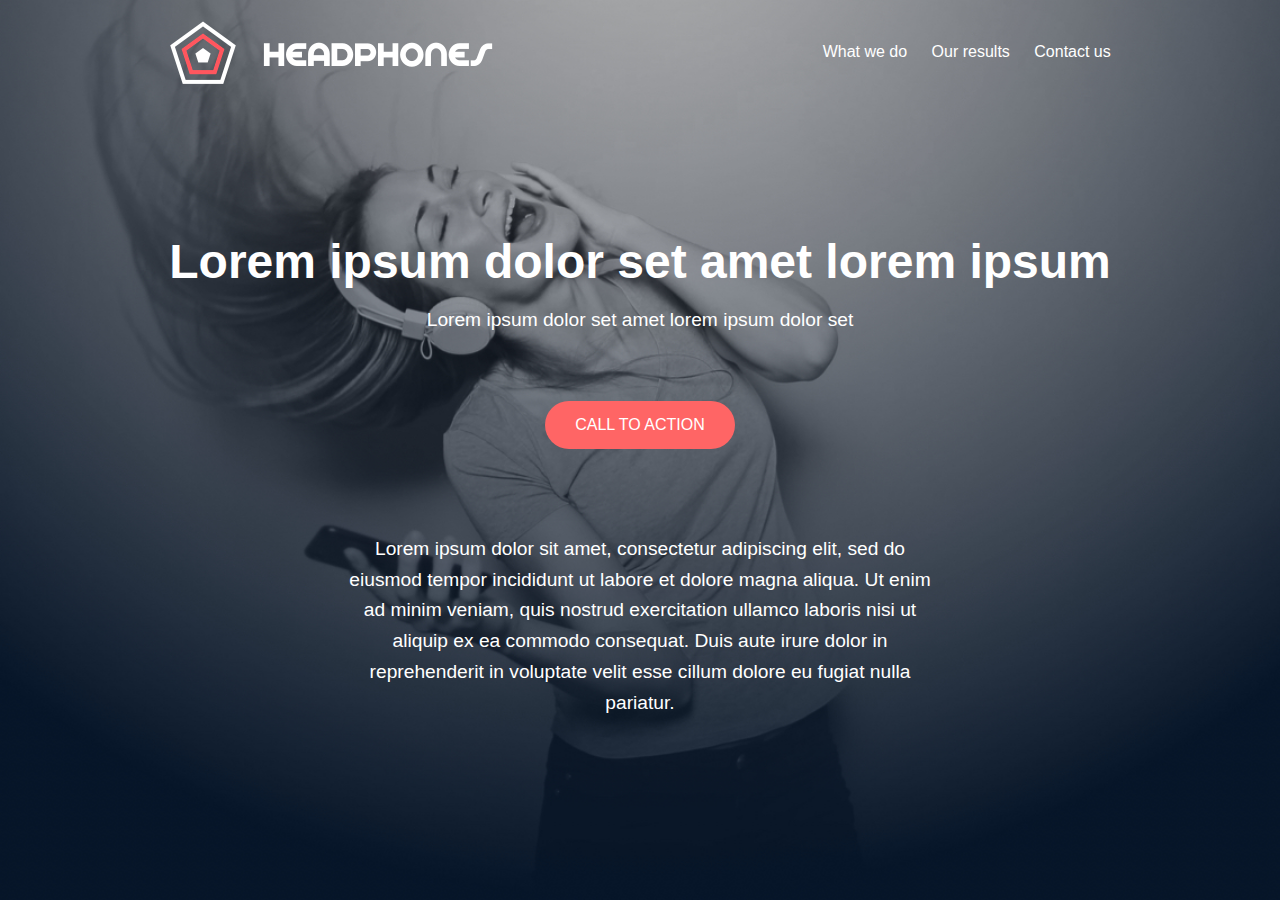
<file: headphones/0-index.html>
<!DOCTYPE html>
<html lang="en">
<head>
  <meta charset="UTF-8" />
  <meta name="viewport" content="width=device-width, initial-scale=1.0"/>
  <title>Headphones</title>
  <link rel="stylesheet" href="0-styles.css" />
</head>
<body>
  <header class="hero">
    <div class="container">
      <div class="navbar">
        <img src="images/logo_headphones.png" alt="Headphones logo" class="logo" />
        <nav class="nav-links">
          <a href="#">What we do</a>
          <a href="#">Our results</a>
          <a href="#">Contact us</a>
        </nav>
      </div>
      <div class="hero-content">
        <h1>Lorem ipsum dolor set amet lorem ipsum</h1>
        <p>Lorem ipsum dolor set amet lorem ipsum dolor set</p>
        <button class="btn">CALL TO ACTION</button>
        <p class="hero-description">
    Lorem ipsum dolor sit amet, consectetur adipiscing elit, sed do eiusmod tempor incididunt ut labore et dolore magna aliqua.
    Ut enim ad minim veniam, quis nostrud exercitation ullamco laboris nisi ut aliquip ex ea commodo consequat.
    Duis aute irure dolor in reprehenderit in voluptate velit esse cillum dolore eu fugiat nulla pariatur.
  </p>
      </div>
    </div>
  </header>
</body>
</html>
</file>
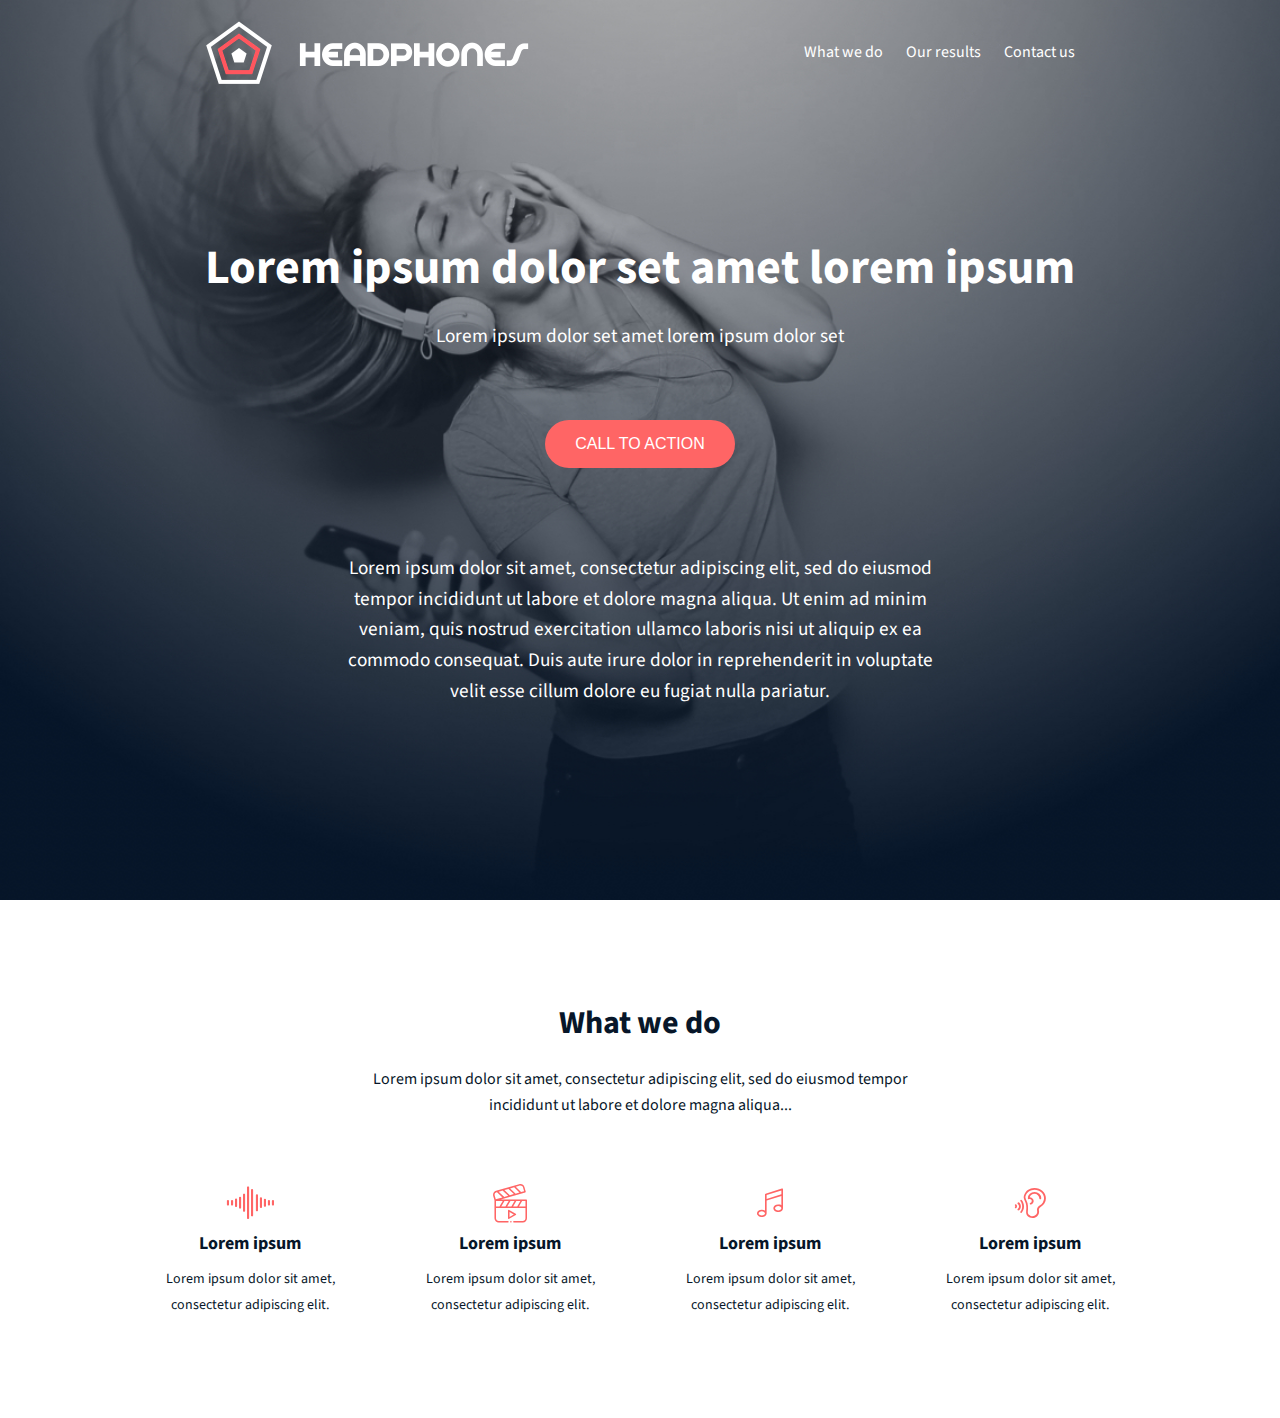
<file: headphones/1-index.html>
<!DOCTYPE html>
<html lang="en">
<head>
  <meta charset="UTF-8" />
  <meta name="viewport" content="width=device-width, initial-scale=1.0"/>
  <title>Headphones</title>
  <link rel="stylesheet" href="1-styles.css" />
  <link rel="stylesheet" href="holberton_school-icon/style.css">
  <link href="https://fonts.googleapis.com/css2?family=Source+Sans+Pro:wght@400;600;700&display=swap" rel="stylesheet">
</head>
<body>

<!--Hero Section-->

  <header class="hero">
    <div class="container">
      <div class="navbar">
        <img src="images/logo_headphones.png" alt="Headphones logo" class="logo" />
        <nav class="nav-links">
          <a href="#">What we do</a>
          <a href="#">Our results</a>
          <a href="#">Contact us</a>
        </nav>
      </div>
      <div class="hero-content">
        <h1>Lorem ipsum dolor set amet lorem ipsum</h1>
        <p>Lorem ipsum dolor set amet lorem ipsum dolor set</p>
        <button class="btn">CALL TO ACTION</button>
        <p class="hero-description">
    Lorem ipsum dolor sit amet, consectetur adipiscing elit, sed do eiusmod tempor incididunt ut labore et dolore magna aliqua.
    Ut enim ad minim veniam, quis nostrud exercitation ullamco laboris nisi ut aliquip ex ea commodo consequat.
    Duis aute irure dolor in reprehenderit in voluptate velit esse cillum dolore eu fugiat nulla pariatur.
  </p>
      </div>
    </div>
  </header>

<!--What We Do Section-->

<section class="what-we-do-section">
  <div class="container">
    <h2>What we do</h2>
    <p class="section-description">
      Lorem ipsum dolor sit amet, consectetur adipiscing elit, sed do eiusmod tempor incididunt ut labore et dolore magna aliqua...
    </p>

    <div class="icon-cards">
      <div class="icon-card">
        <i class="holberton_school-icon-ic_sound"></i>
        <h3>Lorem ipsum</h3>
        <p>Lorem ipsum dolor sit amet, consectetur adipiscing elit.</p>
      </div>

      <div class="icon-card">
        <i class="holberton_school-icon-ic_video"></i>
        <h3>Lorem ipsum</h3>
        <p>Lorem ipsum dolor sit amet, consectetur adipiscing elit.</p>
      </div>

      <div class="icon-card">
        <i class="holberton_school-icon-ic_music"></i>
        <h3>Lorem ipsum</h3>
        <p>Lorem ipsum dolor sit amet, consectetur adipiscing elit.</p>
      </div>

      <div class="icon-card">
        <i class="holberton_school-icon-ic_hearing"></i>
        <h3>Lorem ipsum</h3>
        <p>Lorem ipsum dolor sit amet, consectetur adipiscing elit.</p>
      </div>
    </div>
  </div>
</section>


</body>
</html>
</file>
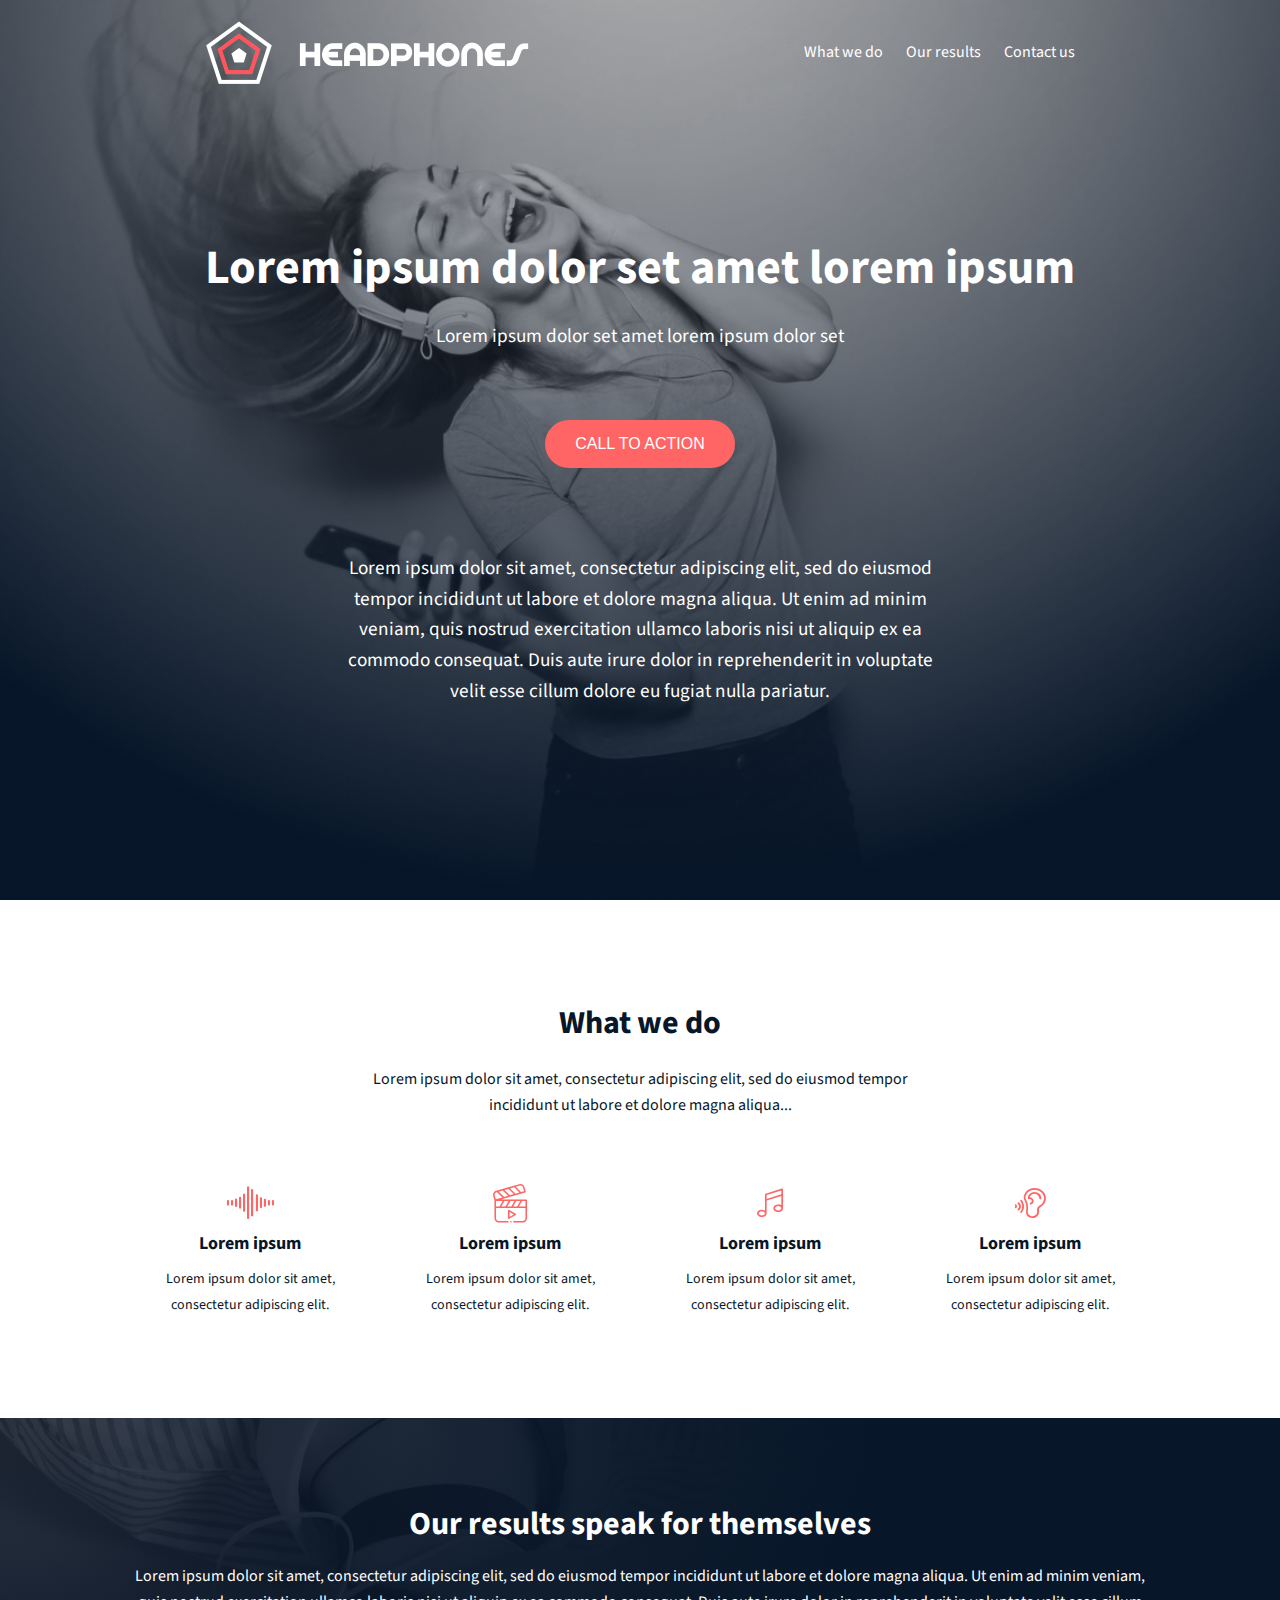
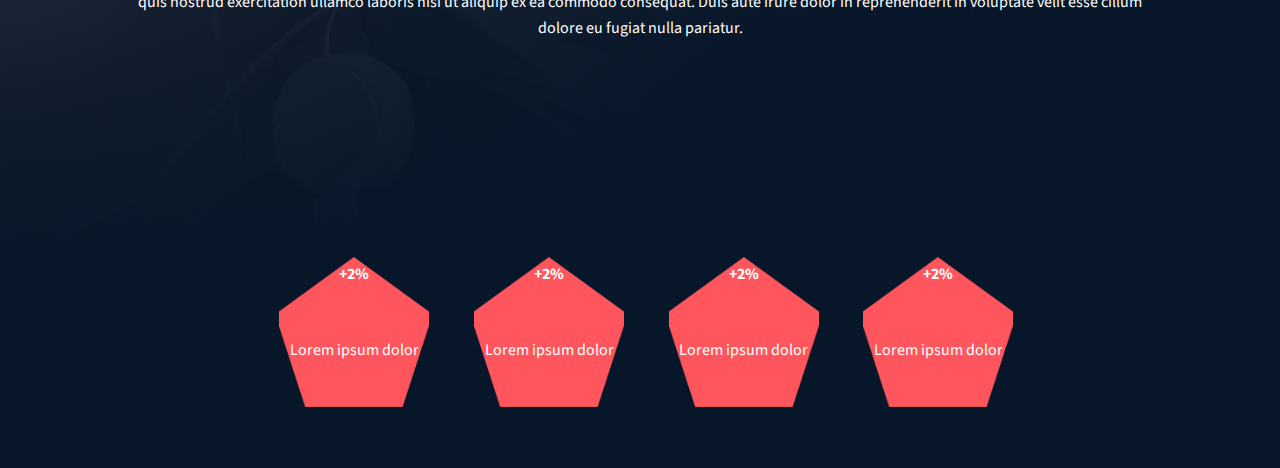
<file: headphones/2-index.html>
<!DOCTYPE html>
<html lang="en">
<head>
  <meta charset="UTF-8" />
  <meta name="viewport" content="width=device-width, initial-scale=1.0"/>
  <title>Headphones</title>
  <link rel="stylesheet" href="2-styles.css" />
  <link rel="stylesheet" href="holberton_school-icon/style.css">
  <link href="https://fonts.googleapis.com/css2?family=Source+Sans+Pro:wght@400;600;700&display=swap" rel="stylesheet">
</head>
<body>

<!--Hero Section-->

  <header class="hero">
    <div class="container">
      <div class="navbar">
        <img src="images/logo_headphones.png" alt="Headphones logo" class="logo" />
        <nav class="nav-links">
          <a href="#">What we do</a>
          <a href="#">Our results</a>
          <a href="#">Contact us</a>
        </nav>
      </div>
      <div class="hero-content">
        <h1>Lorem ipsum dolor set amet lorem ipsum</h1>
        <p>Lorem ipsum dolor set amet lorem ipsum dolor set</p>
        <button class="btn">CALL TO ACTION</button>
        <p class="hero-description">
    Lorem ipsum dolor sit amet, consectetur adipiscing elit, sed do eiusmod tempor incididunt ut labore et dolore magna aliqua.
    Ut enim ad minim veniam, quis nostrud exercitation ullamco laboris nisi ut aliquip ex ea commodo consequat.
    Duis aute irure dolor in reprehenderit in voluptate velit esse cillum dolore eu fugiat nulla pariatur.
  </p>
      </div>
    </div>
  </header>

<!--What We Do Section-->

<section class="what-we-do-section">
  <div class="container">
    <h2>What we do</h2>
    <p class="section-description">
      Lorem ipsum dolor sit amet, consectetur adipiscing elit, sed do eiusmod tempor incididunt ut labore et dolore magna aliqua...
    </p>

    <div class="icon-cards">
      <div class="icon-card">
        <i class="holberton_school-icon-ic_sound"></i>
        <h3>Lorem ipsum</h3>
        <p>Lorem ipsum dolor sit amet, consectetur adipiscing elit.</p>
      </div>

      <div class="icon-card">
        <i class="holberton_school-icon-ic_video"></i>
        <h3>Lorem ipsum</h3>
        <p>Lorem ipsum dolor sit amet, consectetur adipiscing elit.</p>
      </div>

      <div class="icon-card">
        <i class="holberton_school-icon-ic_music"></i>
        <h3>Lorem ipsum</h3>
        <p>Lorem ipsum dolor sit amet, consectetur adipiscing elit.</p>
      </div>

      <div class="icon-card">
        <i class="holberton_school-icon-ic_hearing"></i>
        <h3>Lorem ipsum</h3>
        <p>Lorem ipsum dolor sit amet, consectetur adipiscing elit.</p>
      </div>
    </div>
  </div>
</section>

<!--Our Results Section-->

<section class="our-results">
  <div class="results-mask">
    <div class="results-background">
      <div class="results-content">
        <h2>Our results speak for themselves</h2>
        <p>Lorem ipsum dolor sit amet, consectetur adipiscing elit, sed do eiusmod tempor incididunt ut labore et dolore magna aliqua.
    Ut enim ad minim veniam, quis nostrud exercitation ullamco laboris nisi ut aliquip ex ea commodo consequat.
    Duis aute irure dolor in reprehenderit in voluptate velit esse cillum dolore eu fugiat nulla pariatur.</p>

        <div class="stats">
          <div class="stat dot_1">
            <p class="stat-number">+2%</p>
            <p class="stat-label">Lorem ipsum dolor</p>
          </div>
          <div class="stat dot_2">
            <p class="stat-number">+2%</p>
            <p class="stat-label">Lorem ipsum dolor</p>
          </div>
          <div class="stat dot_3">
            <p class="stat-number">+2%</p>
            <p class="stat-label">Lorem ipsum dolor</p>
          </div>
          <div class="stat dot_4">
            <p class="stat-number">+2%</p>
            <p class="stat-label">Lorem ipsum dolor</p>
          </div>
        </div>
      </div>
    </div>
  </div>

</body>
</html>
</file>
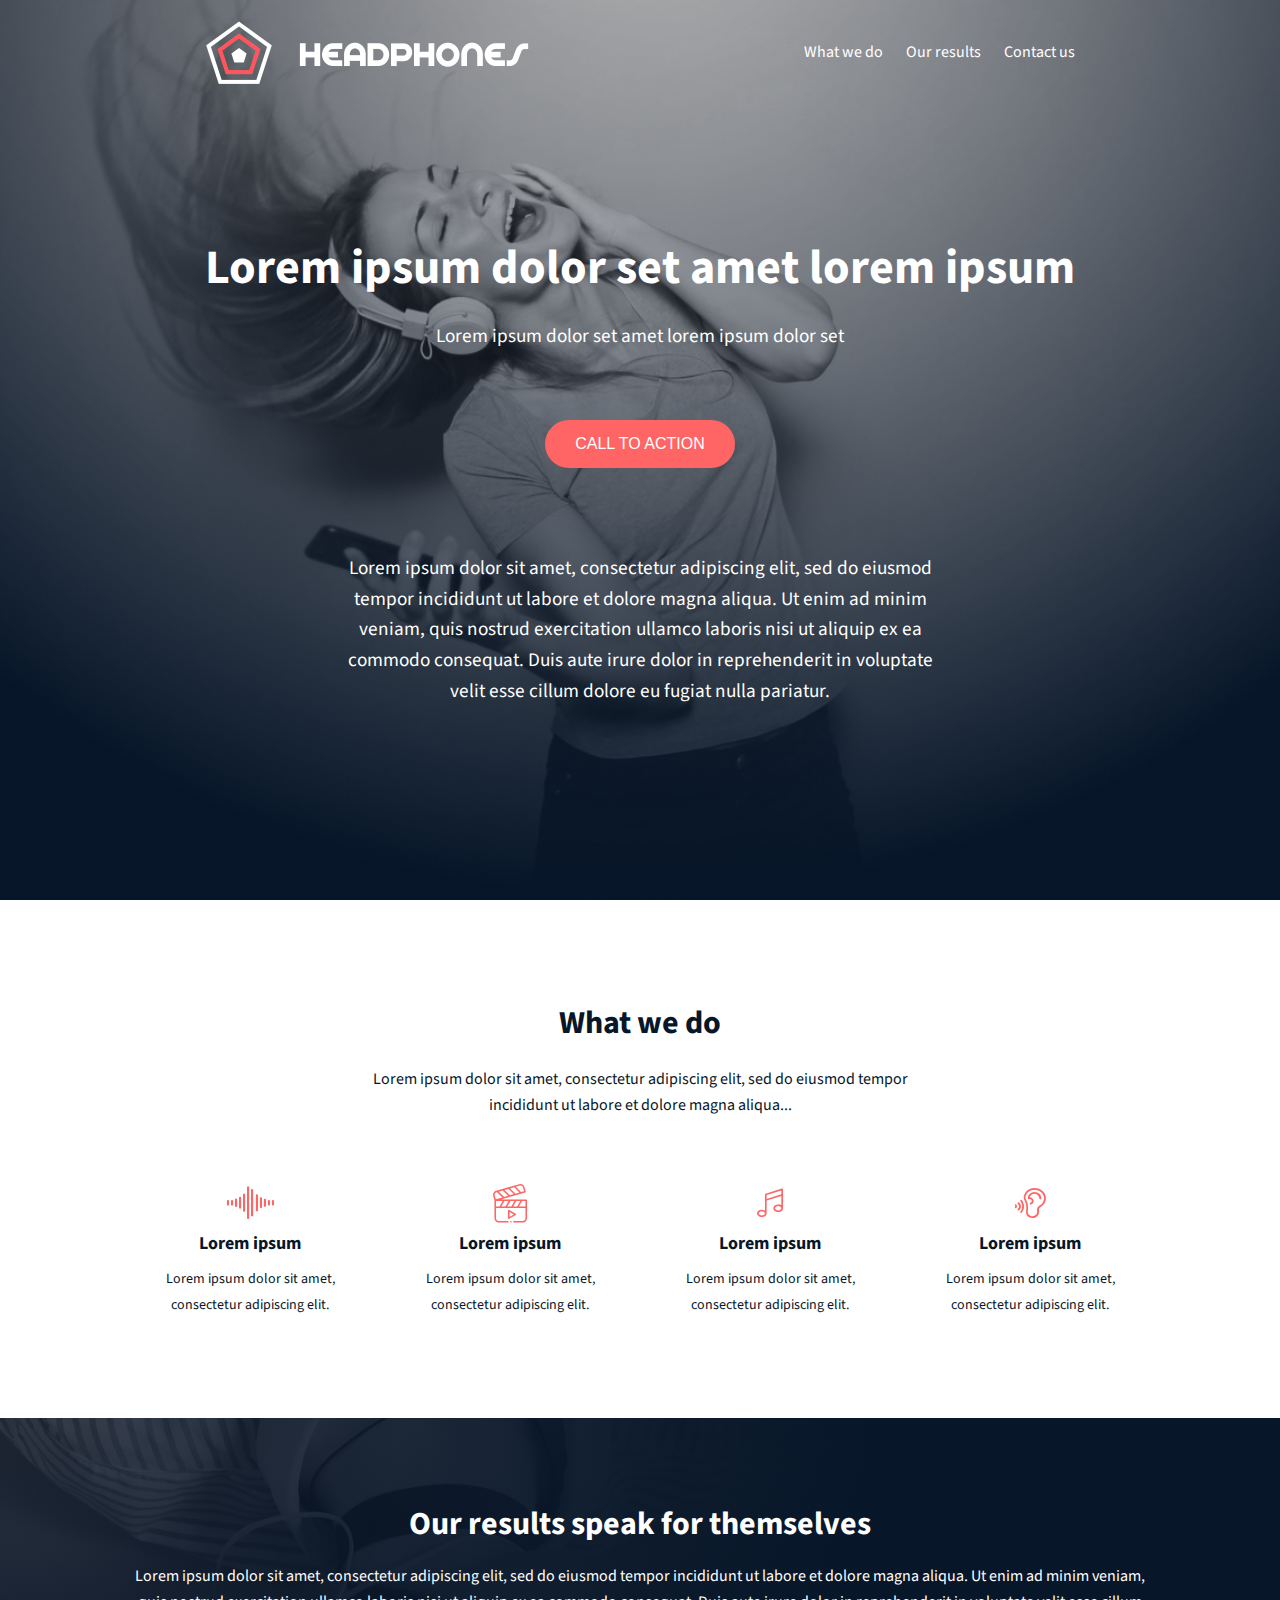
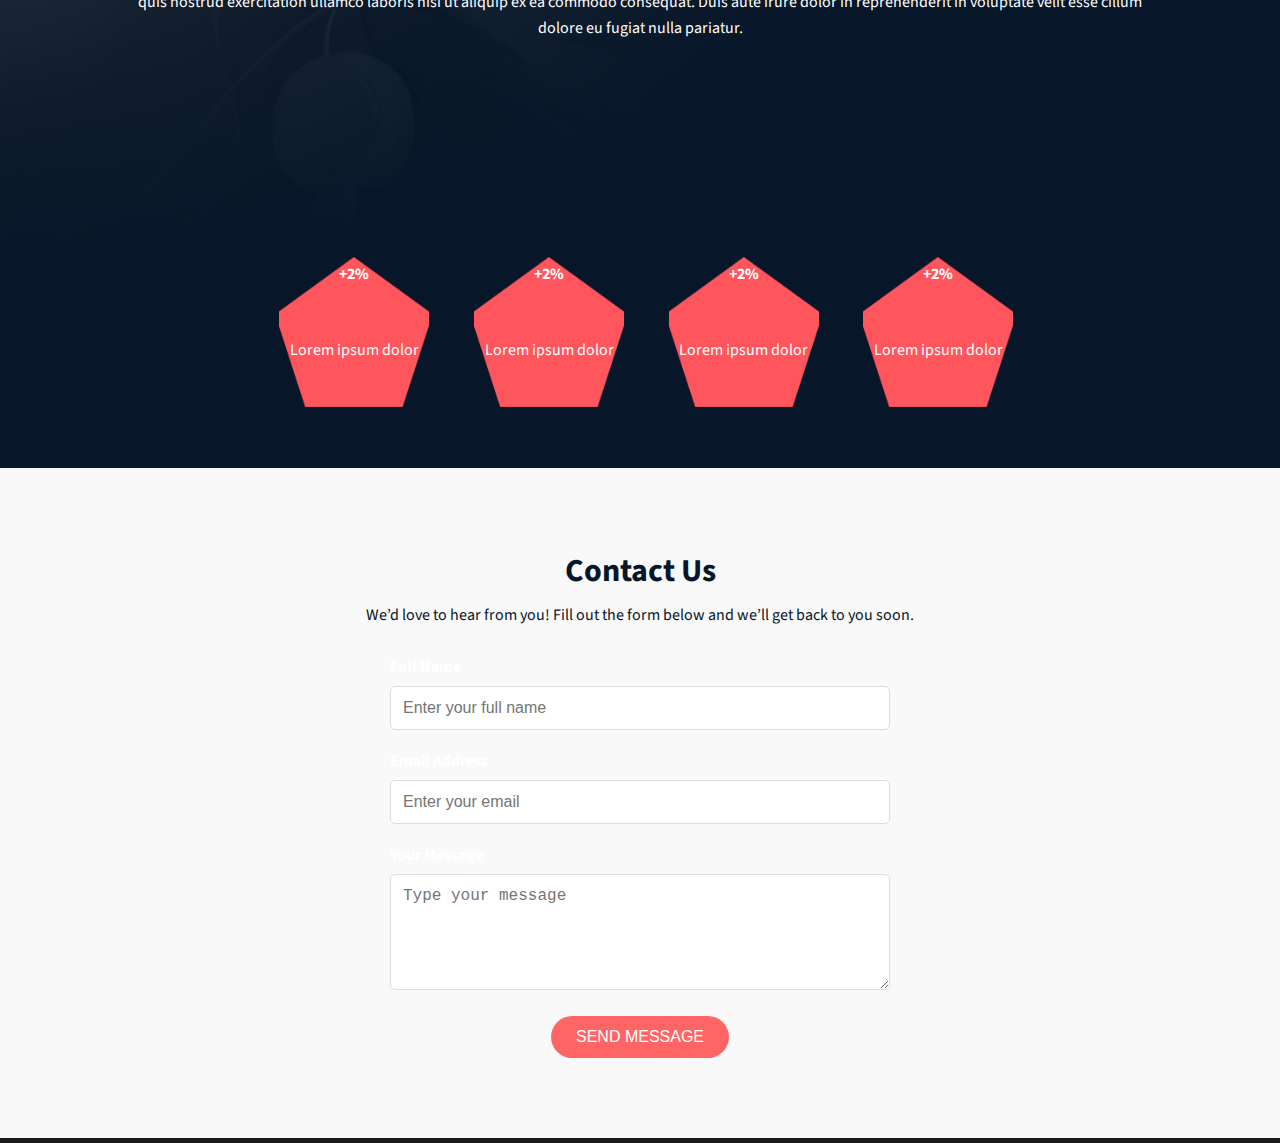
<file: headphones/3-index.html>
<!DOCTYPE html>
<html lang="en">
<head>
  <meta charset="UTF-8" />
  <meta name="viewport" content="width=device-width, initial-scale=1.0"/>
  <title>Headphones</title>
  <link rel="stylesheet" href="3-styles.css" />
  <link rel="stylesheet" href="holberton_school-icon/style.css">
  <link href="https://fonts.googleapis.com/css2?family=Source+Sans+Pro:wght@400;600;700&display=swap" rel="stylesheet">
</head>
<body>

<!--Hero Section-->

  <header class="hero">
    <div class="container">
      <div class="navbar">
        <img src="images/logo_headphones.png" alt="Headphones logo" class="logo" />
        <nav class="nav-links">
          <a href="#">What we do</a>
          <a href="#">Our results</a>
          <a href="#">Contact us</a>
        </nav>
      </div>
      <div class="hero-content">
        <h1>Lorem ipsum dolor set amet lorem ipsum</h1>
        <p>Lorem ipsum dolor set amet lorem ipsum dolor set</p>
        <button class="btn">CALL TO ACTION</button>
        <p class="hero-description">
    Lorem ipsum dolor sit amet, consectetur adipiscing elit, sed do eiusmod tempor incididunt ut labore et dolore magna aliqua.
    Ut enim ad minim veniam, quis nostrud exercitation ullamco laboris nisi ut aliquip ex ea commodo consequat.
    Duis aute irure dolor in reprehenderit in voluptate velit esse cillum dolore eu fugiat nulla pariatur.
  </p>
      </div>
    </div>
  </header>

<!--What We Do Section-->

<section class="what-we-do-section">
  <div class="container">
    <h2>What we do</h2>
    <p class="section-description">
      Lorem ipsum dolor sit amet, consectetur adipiscing elit, sed do eiusmod tempor incididunt ut labore et dolore magna aliqua...
    </p>

    <div class="icon-cards">
      <div class="icon-card">
        <i class="holberton_school-icon-ic_sound"></i>
        <h3>Lorem ipsum</h3>
        <p>Lorem ipsum dolor sit amet, consectetur adipiscing elit.</p>
      </div>

      <div class="icon-card">
        <i class="holberton_school-icon-ic_video"></i>
        <h3>Lorem ipsum</h3>
        <p>Lorem ipsum dolor sit amet, consectetur adipiscing elit.</p>
      </div>

      <div class="icon-card">
        <i class="holberton_school-icon-ic_music"></i>
        <h3>Lorem ipsum</h3>
        <p>Lorem ipsum dolor sit amet, consectetur adipiscing elit.</p>
      </div>

      <div class="icon-card">
        <i class="holberton_school-icon-ic_hearing"></i>
        <h3>Lorem ipsum</h3>
        <p>Lorem ipsum dolor sit amet, consectetur adipiscing elit.</p>
      </div>
    </div>
  </div>
</section>

<!--Our Results Section-->

<section class="our-results">
  <div class="results-mask">
    <div class="results-background">
      <div class="results-content">
        <h2>Our results speak for themselves</h2>
        <p>Lorem ipsum dolor sit amet, consectetur adipiscing elit, sed do eiusmod tempor incididunt ut labore et dolore magna aliqua.
    Ut enim ad minim veniam, quis nostrud exercitation ullamco laboris nisi ut aliquip ex ea commodo consequat.
    Duis aute irure dolor in reprehenderit in voluptate velit esse cillum dolore eu fugiat nulla pariatur.</p>

        <div class="stats">
          <div class="stat dot_1">
            <p class="stat-number">+2%</p>
            <p class="stat-label">Lorem ipsum dolor</p>
          </div>
          <div class="stat dot_2">
            <p class="stat-number">+2%</p>
            <p class="stat-label">Lorem ipsum dolor</p>
          </div>
          <div class="stat dot_3">
            <p class="stat-number">+2%</p>
            <p class="stat-label">Lorem ipsum dolor</p>
          </div>
          <div class="stat dot_4">
            <p class="stat-number">+2%</p>
            <p class="stat-label">Lorem ipsum dolor</p>
          </div>
        </div>
      </div>
    </div>
  </div>
  </section>

  <!-- Contact Us Section -->

<section id="contact" class="contact-section">
  <div class="container">
    <h2>Contact Us</h2>
    <p>We’d love to hear from you! Fill out the form below and we’ll get back to you soon.</p>

    <form action="#" method="POST" class="contact-form">
      <div class="form-group">
        <label for="name">Full Name</label>
        <input type="text" id="name" name="name" placeholder="Enter your full name" required>
      </div>

      <div class="form-group">
        <label for="email">Email Address</label>
        <input type="email" id="email" name="email" placeholder="Enter your email" required>
      </div>

      <div class="form-group">
        <label for="message">Your Message</label>
        <textarea id="message" name="message" rows="5" placeholder="Type your message" required></textarea>
      </div>

      <button type="submit" class="btn">Send Message</button>
    </form>
  </div>
</section>

</body>
</html>
</file>
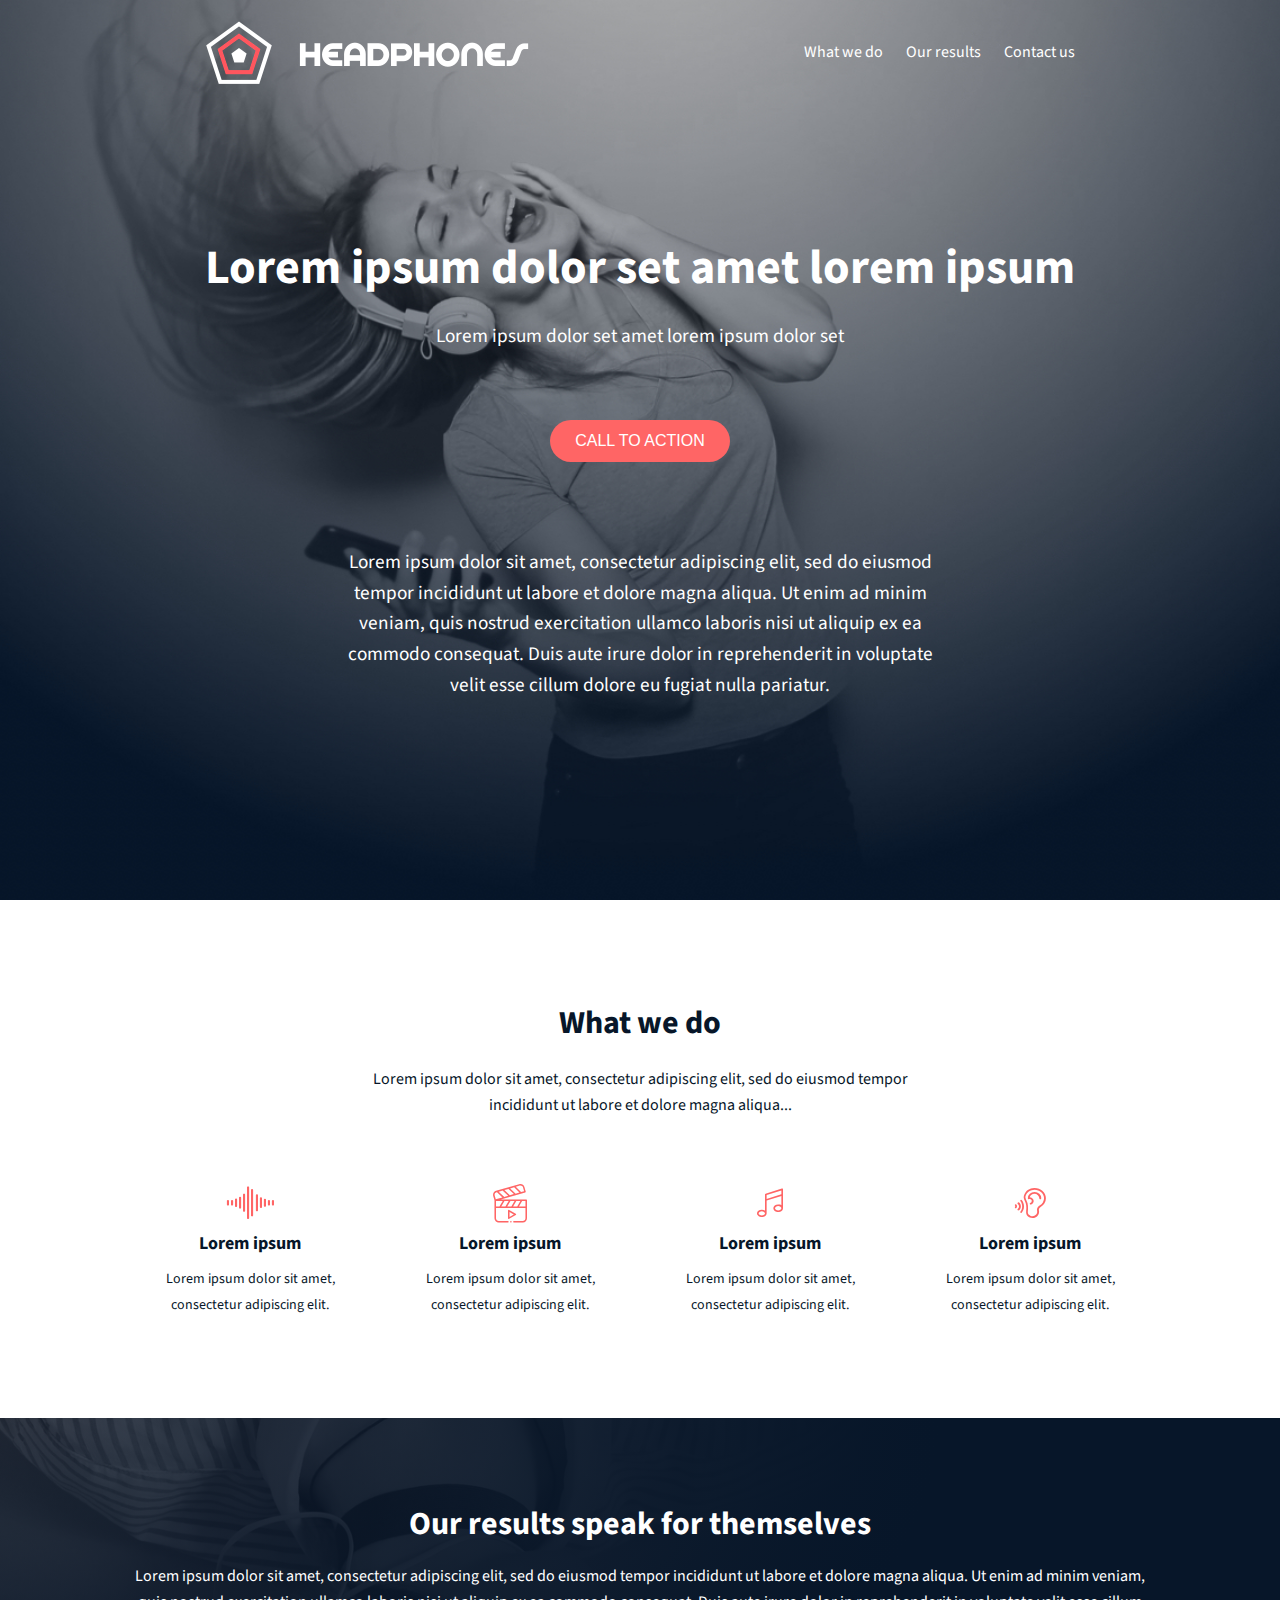
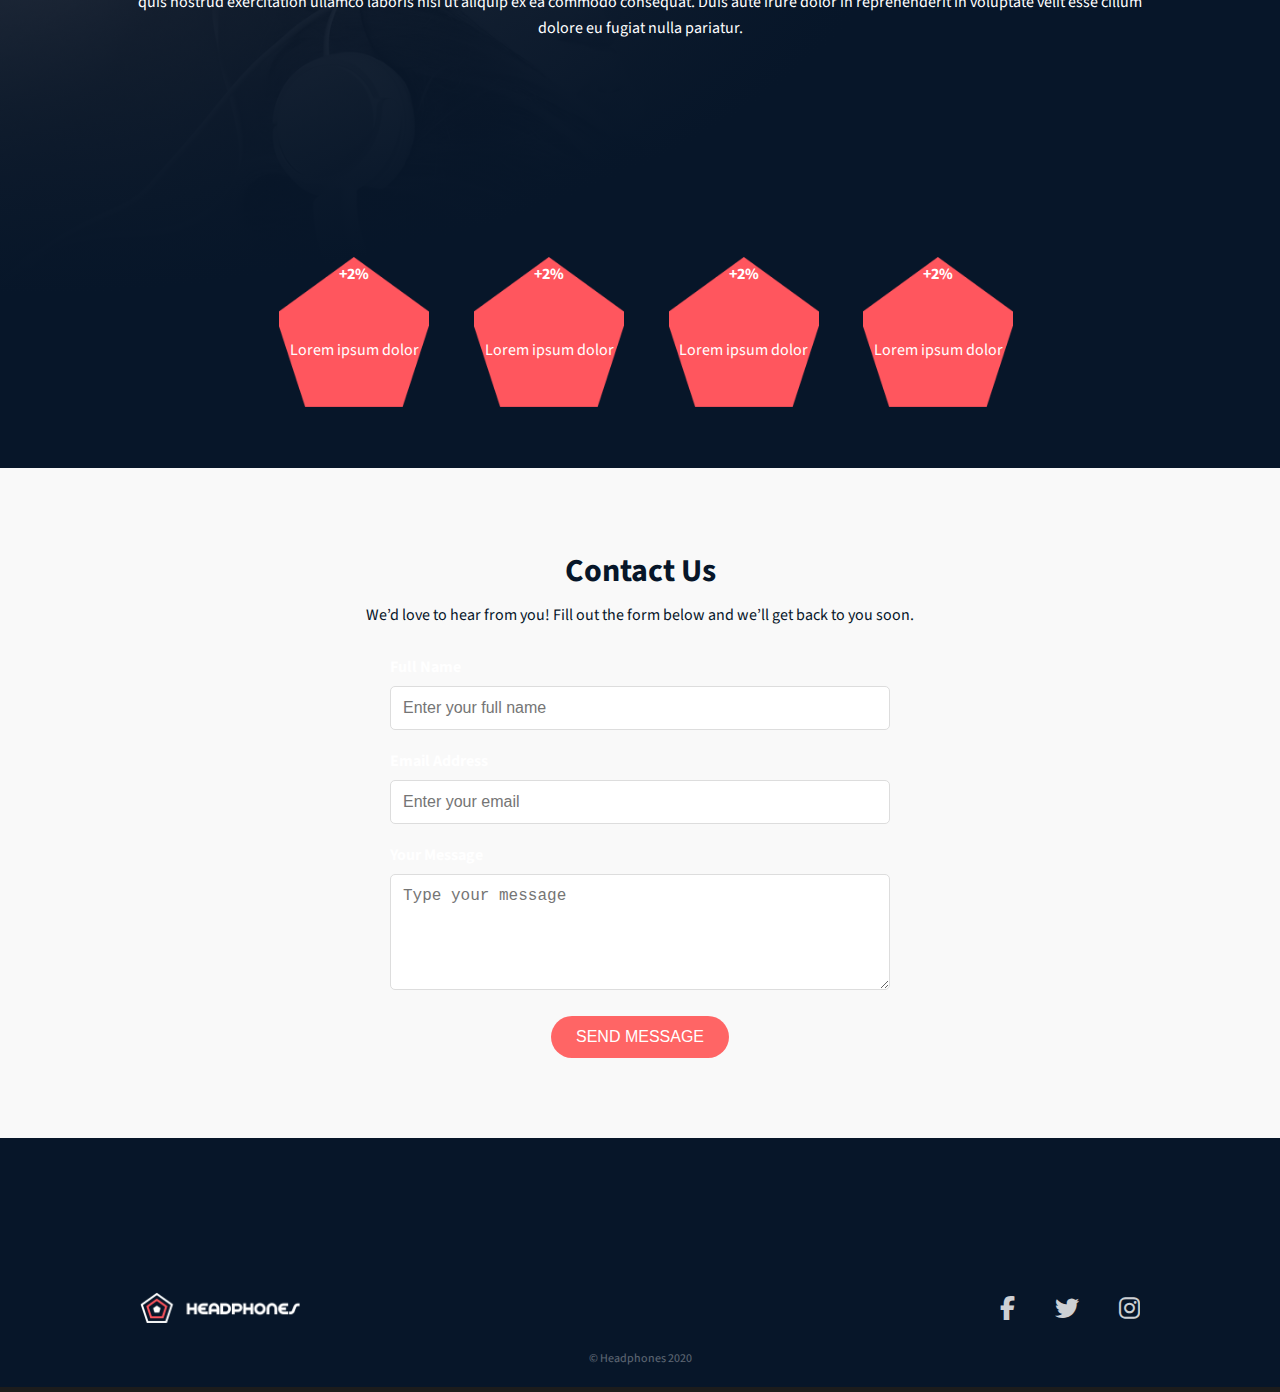
<file: headphones/4-index.html>
<!DOCTYPE html>
<html lang="en">
<head>
  <meta charset="UTF-8" />
  <meta name="viewport" content="width=device-width, initial-scale=1.0"/>
  <title>Headphones</title>
  <link rel="stylesheet" href="4-styles.css" />
  <link rel="stylesheet" href="holberton_school-icon/style.css">
  <link href="https://fonts.googleapis.com/css2?family=Source+Sans+Pro:wght@400;600;700&display=swap" rel="stylesheet">
  <link rel="stylesheet" href="https://cdnjs.cloudflare.com/ajax/libs/font-awesome/6.4.0/css/all.min.css">
</head>
<body>

<!--Hero Section-->

  <header class="hero">
    <div class="container">
      <div class="navbar">
        <img src="images/logo_headphones.png" alt="Headphones logo" class="logo" />
        <nav class="nav-links">
          <a href="#">What we do</a>
          <a href="#">Our results</a>
          <a href="#">Contact us</a>
        </nav>
      </div>
      <div class="hero-content">
        <h1>Lorem ipsum dolor set amet lorem ipsum</h1>
        <p>Lorem ipsum dolor set amet lorem ipsum dolor set</p>
        <button class="btn">CALL TO ACTION</button>
        <p class="hero-description">
    Lorem ipsum dolor sit amet, consectetur adipiscing elit, sed do eiusmod tempor incididunt ut labore et dolore magna aliqua.
    Ut enim ad minim veniam, quis nostrud exercitation ullamco laboris nisi ut aliquip ex ea commodo consequat.
    Duis aute irure dolor in reprehenderit in voluptate velit esse cillum dolore eu fugiat nulla pariatur.
  </p>
      </div>
    </div>
  </header>

<!--What We Do Section-->

<section class="what-we-do-section">
  <div class="container">
    <h2>What we do</h2>
    <p class="section-description">
      Lorem ipsum dolor sit amet, consectetur adipiscing elit, sed do eiusmod tempor incididunt ut labore et dolore magna aliqua...
    </p>

    <div class="icon-cards">
      <div class="icon-card">
        <i class="holberton_school-icon-ic_sound"></i>
        <h3>Lorem ipsum</h3>
        <p>Lorem ipsum dolor sit amet, consectetur adipiscing elit.</p>
      </div>

      <div class="icon-card">
        <i class="holberton_school-icon-ic_video"></i>
        <h3>Lorem ipsum</h3>
        <p>Lorem ipsum dolor sit amet, consectetur adipiscing elit.</p>
      </div>

      <div class="icon-card">
        <i class="holberton_school-icon-ic_music"></i>
        <h3>Lorem ipsum</h3>
        <p>Lorem ipsum dolor sit amet, consectetur adipiscing elit.</p>
      </div>

      <div class="icon-card">
        <i class="holberton_school-icon-ic_hearing"></i>
        <h3>Lorem ipsum</h3>
        <p>Lorem ipsum dolor sit amet, consectetur adipiscing elit.</p>
      </div>
    </div>
  </div>
</section>

<!--Our Results Section-->

<section class="our-results">
  <div class="results-mask">
    <div class="results-background">
      <div class="results-content">
        <h2>Our results speak for themselves</h2>
        <p>Lorem ipsum dolor sit amet, consectetur adipiscing elit, sed do eiusmod tempor incididunt ut labore et dolore magna aliqua.
    Ut enim ad minim veniam, quis nostrud exercitation ullamco laboris nisi ut aliquip ex ea commodo consequat.
    Duis aute irure dolor in reprehenderit in voluptate velit esse cillum dolore eu fugiat nulla pariatur.</p>

        <div class="stats">
          <div class="stat dot_1">
            <p class="stat-number">+2%</p>
            <p class="stat-label">Lorem ipsum dolor</p>
          </div>
          <div class="stat dot_2">
            <p class="stat-number">+2%</p>
            <p class="stat-label">Lorem ipsum dolor</p>
          </div>
          <div class="stat dot_3">
            <p class="stat-number">+2%</p>
            <p class="stat-label">Lorem ipsum dolor</p>
          </div>
          <div class="stat dot_4">
            <p class="stat-number">+2%</p>
            <p class="stat-label">Lorem ipsum dolor</p>
          </div>
        </div>
      </div>
    </div>
  </div>
  </section>

  <!-- Contact Us Section -->

<section id="contact" class="contact-section">
  <div class="container">
    <h2>Contact Us</h2>
    <p>We’d love to hear from you! Fill out the form below and we’ll get back to you soon.</p>

    <form action="#" method="POST" class="contact-form">
      <div class="form-group">
        <label for="name">Full Name</label>
        <input type="text" id="name" name="name" placeholder="Enter your full name" required>
      </div>

      <div class="form-group">
        <label for="email">Email Address</label>
        <input type="email" id="email" name="email" placeholder="Enter your email" required>
      </div>

      <div class="form-group">
        <label for="message">Your Message</label>
        <textarea id="message" name="message" rows="5" placeholder="Type your message" required></textarea>
      </div>

      <button type="submit" class="btn">Send Message</button>
    </form>
  </div>
</section>

<!-- Footer Section -->

<footer>
  <div class="footer-content">
    <img src="images/logo_headphones.png" alt="Headphones Logo" class="logo" />
    <div class="social-icons">
      <i class="fa-brands fa-facebook-f"></i>
      <i class="fa-brands fa-twitter"></i>
      <i class="fa-brands fa-instagram"></i>
    </div>
  </div>
  <p>© Headphones 2020</p>
</footer>

</body>
</html>
</file>
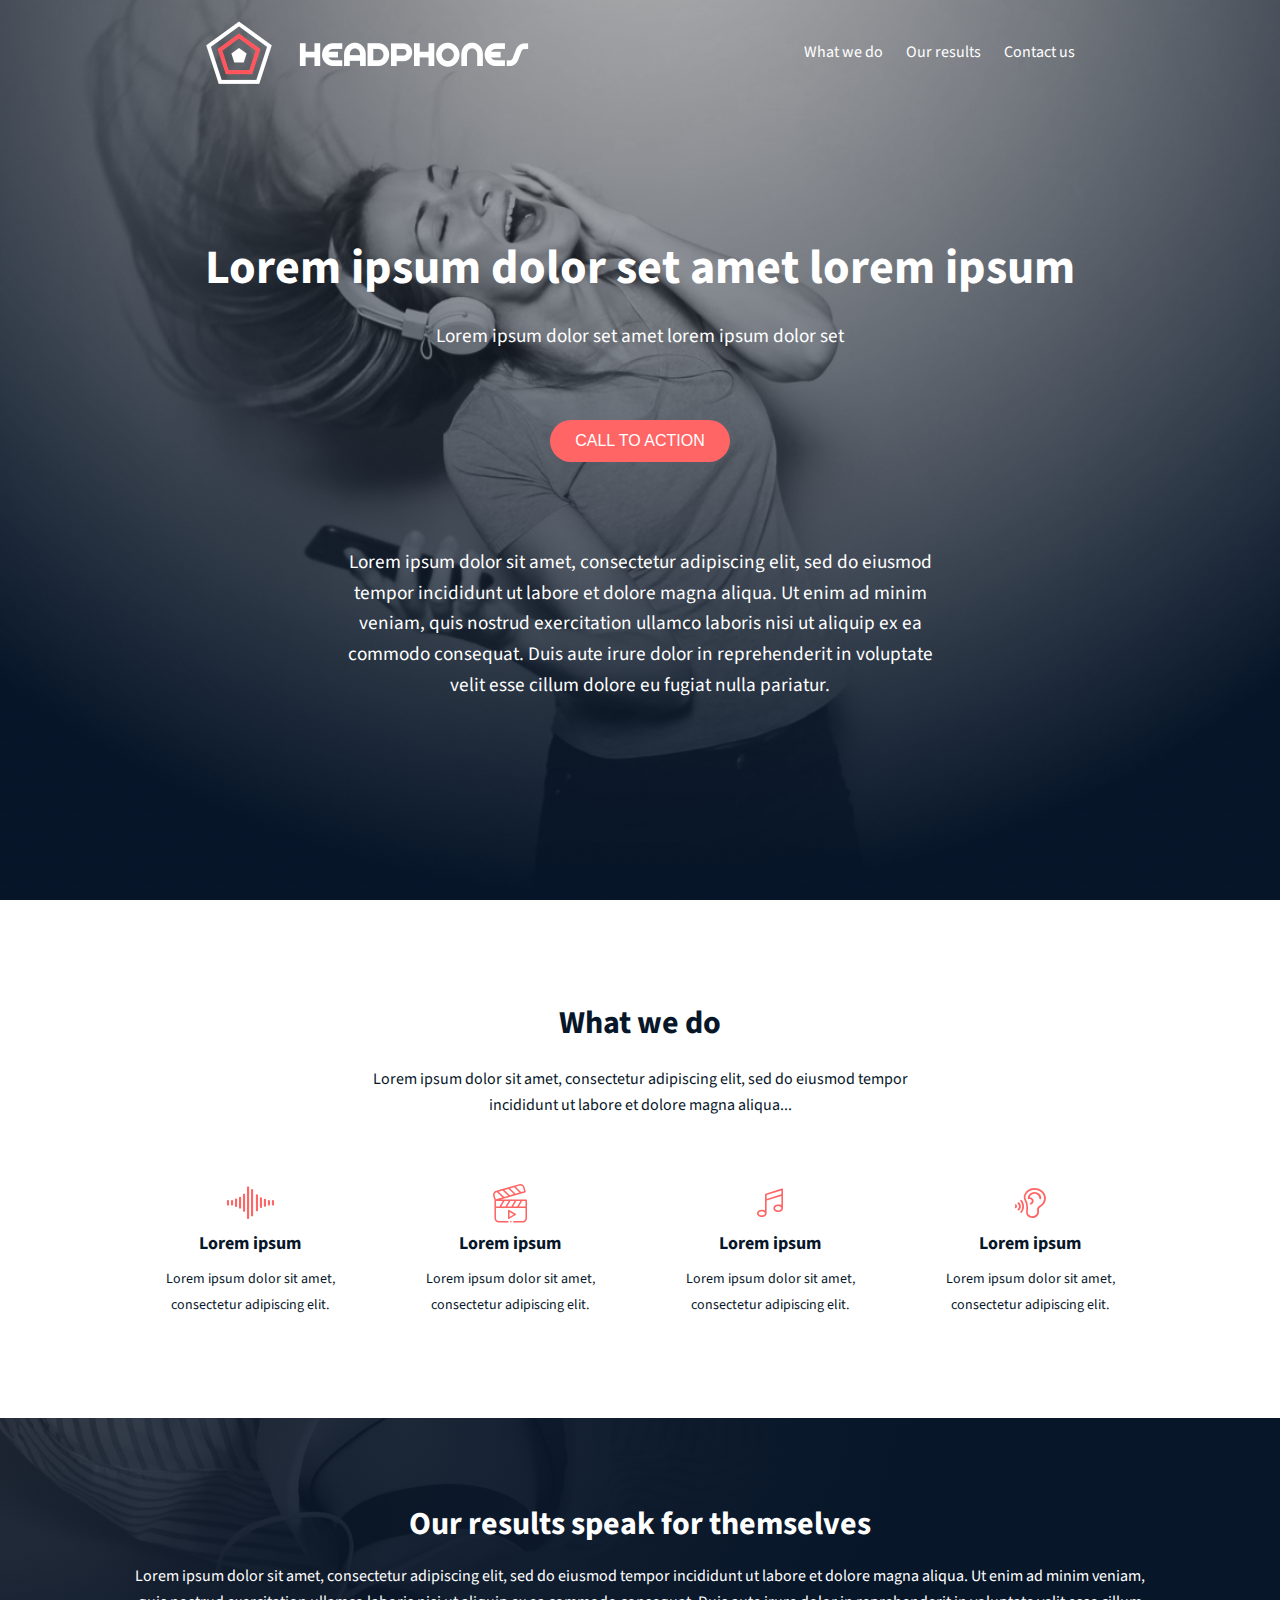
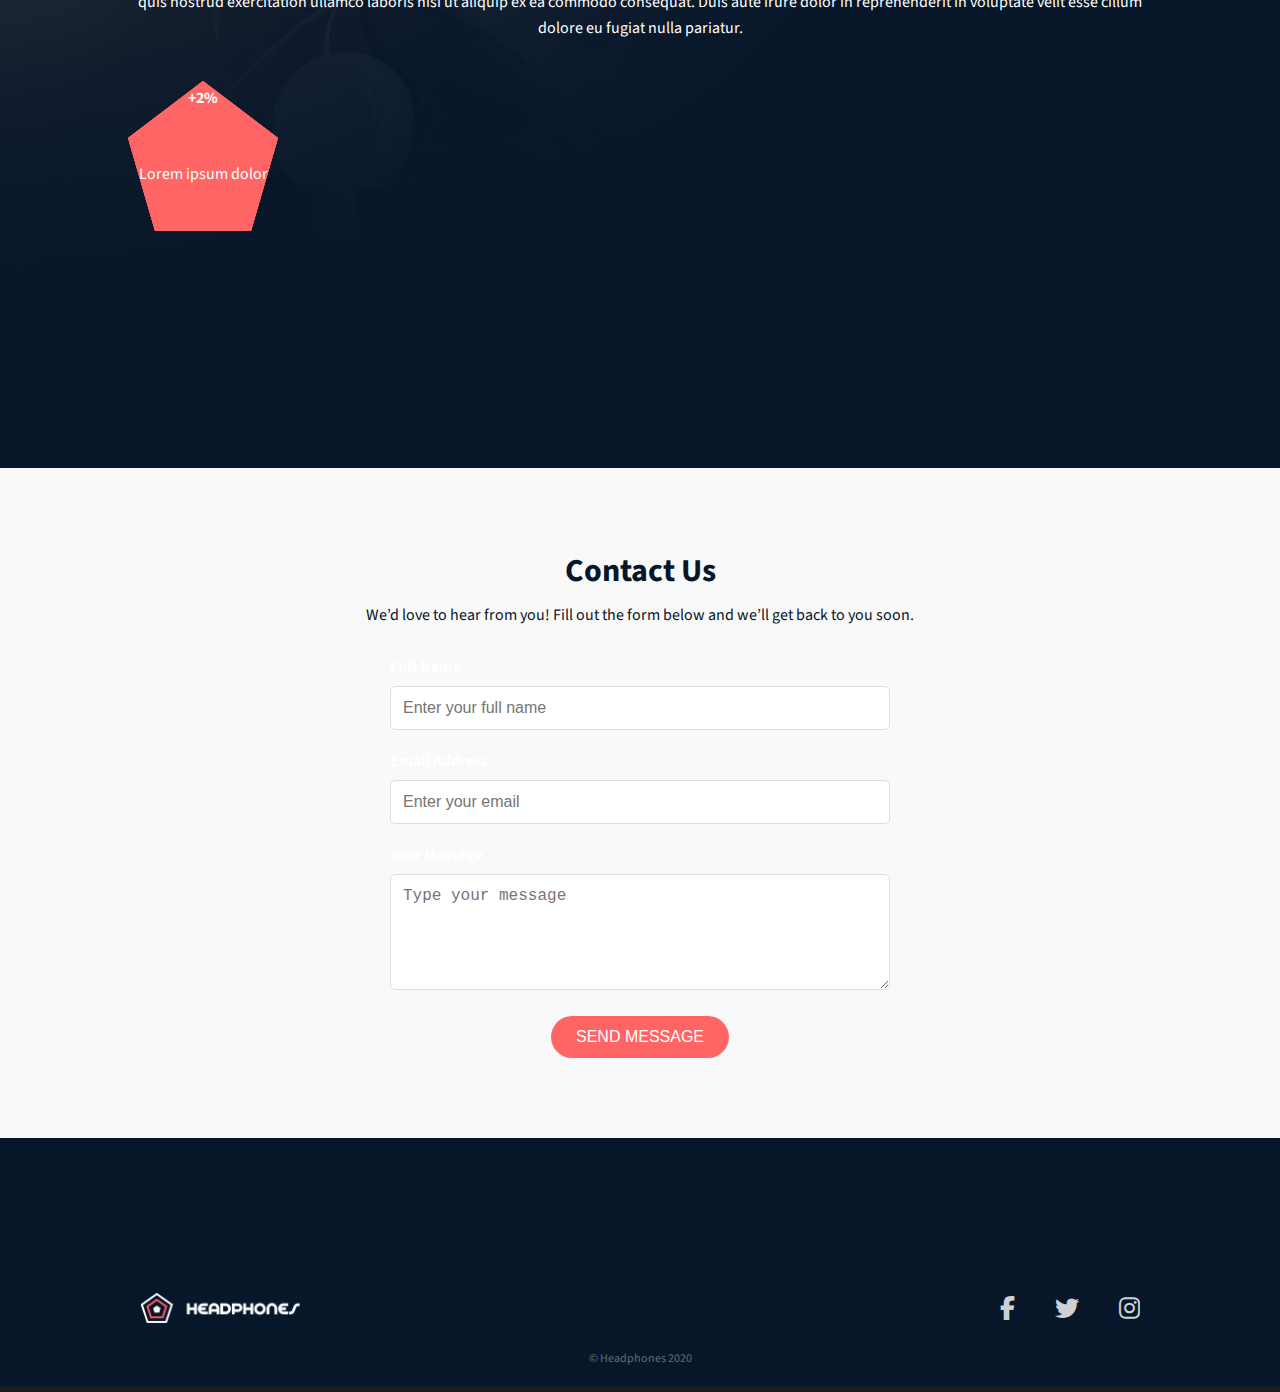
<file: headphones/6-index.html>
<!DOCTYPE html>
<html lang="en">
<head>
  <meta charset="UTF-8" />
  <meta name="viewport" content="width=device-width, initial-scale=1.0"/>
  <title>Headphones</title>
  <link rel="stylesheet" href="6-styles.css" />
  <link rel="stylesheet" href="holberton_school-icon/style.css">
  <link href="https://fonts.googleapis.com/css2?family=Source+Sans+Pro:wght@400;600;700&display=swap" rel="stylesheet">
  <link rel="stylesheet" href="https://cdnjs.cloudflare.com/ajax/libs/font-awesome/6.4.0/css/all.min.css">
</head>
<body>

<!--Hero Section-->

  <header class="hero">
    <div class="container">
      <div class="navbar">
        <img src="images/logo_headphones.png" alt="Headphones logo" class="logo" />
        <nav class="nav-links">
          <a href="#">What we do</a>
          <a href="#">Our results</a>
          <a href="#">Contact us</a>
        </nav>
      </div>
      <div class="hero-content">
        <h1>Lorem ipsum dolor set amet lorem ipsum</h1>
        <p>Lorem ipsum dolor set amet lorem ipsum dolor set</p>
        <button class="btn">CALL TO ACTION</button>
        <p class="hero-description">
    Lorem ipsum dolor sit amet, consectetur adipiscing elit, sed do eiusmod tempor incididunt ut labore et dolore magna aliqua.
    Ut enim ad minim veniam, quis nostrud exercitation ullamco laboris nisi ut aliquip ex ea commodo consequat.
    Duis aute irure dolor in reprehenderit in voluptate velit esse cillum dolore eu fugiat nulla pariatur.
  </p>
      </div>
    </div>
  </header>

<!--What We Do Section-->

<section class="what-we-do-section">
  <div class="container">
    <h2>What we do</h2>
    <p class="section-description">
      Lorem ipsum dolor sit amet, consectetur adipiscing elit, sed do eiusmod tempor incididunt ut labore et dolore magna aliqua...
    </p>

    <div class="icon-cards">
      <div class="icon-card">
        <i class="holberton_school-icon-ic_sound"></i>
        <h3>Lorem ipsum</h3>
        <p>Lorem ipsum dolor sit amet, consectetur adipiscing elit.</p>
      </div>

      <div class="icon-card">
        <i class="holberton_school-icon-ic_video"></i>
        <h3>Lorem ipsum</h3>
        <p>Lorem ipsum dolor sit amet, consectetur adipiscing elit.</p>
      </div>

      <div class="icon-card">
        <i class="holberton_school-icon-ic_music"></i>
        <h3>Lorem ipsum</h3>
        <p>Lorem ipsum dolor sit amet, consectetur adipiscing elit.</p>
      </div>

      <div class="icon-card">
        <i class="holberton_school-icon-ic_hearing"></i>
        <h3>Lorem ipsum</h3>
        <p>Lorem ipsum dolor sit amet, consectetur adipiscing elit.</p>
      </div>
    </div>
  </div>
</section>

<!--Our Results Section-->

<section class="our-results">
  <div class="results-mask">
    <div class="results-background">
      <div class="results-content">
        <h2>Our results speak for themselves</h2>
        <p>Lorem ipsum dolor sit amet, consectetur adipiscing elit, sed do eiusmod tempor incididunt ut labore et dolore magna aliqua.
          Ut enim ad minim veniam, quis nostrud exercitation ullamco laboris nisi ut aliquip ex ea commodo consequat.
          Duis aute irure dolor in reprehenderit in voluptate velit esse cillum dolore eu fugiat nulla pariatur.</p>

        <div class="stats">
          <div class="stat pentagon p-1">
            <p class="stat-number">+2%</p>
            <p class="stat-label">Lorem ipsum dolor</p>
          </div>
          <div class="stat pentagon p-2">
            <p class="stat-number">+2%</p>
            <p class="stat-label">Lorem ipsum dolor</p>
          </div>
          <div class="stat pentagon p-3">
            <p class="stat-number">+2%</p>
            <p class="stat-label">Lorem ipsum dolor</p>
          </div>
          <div class="stat pentagon p-4">
            <p class="stat-number">+2%</p>
            <p class="stat-label">Lorem ipsum dolor</p>
          </div>
        </div>
      </div>
    </div>
  </div>
</section>


  <!-- Contact Us Section -->

<section id="contact" class="contact-section">
  <div class="container">
    <h2>Contact Us</h2>
    <p>We’d love to hear from you! Fill out the form below and we’ll get back to you soon.</p>

    <form action="#" method="POST" class="contact-form">
      <div class="form-group">
        <label for="name">Full Name</label>
        <input type="text" id="name" name="name" placeholder="Enter your full name" required>
      </div>

      <div class="form-group">
        <label for="email">Email Address</label>
        <input type="email" id="email" name="email" placeholder="Enter your email" required>
      </div>

      <div class="form-group">
        <label for="message">Your Message</label>
        <textarea id="message" name="message" rows="5" placeholder="Type your message" required></textarea>
      </div>

      <button type="submit" class="btn">Send Message</button>
    </form>
  </div>
</section>

<!-- Footer Section -->

<footer>
  <div class="footer-content">
    <img src="images/logo_headphones.png" alt="Headphones Logo" class="logo" />
    <div class="social-icons">
      <i class="fa-brands fa-facebook-f"></i>
      <i class="fa-brands fa-twitter"></i>
      <i class="fa-brands fa-instagram"></i>
    </div>
  </div>
  <p>© Headphones 2020</p>
</footer>

</body>
</html>
</file>
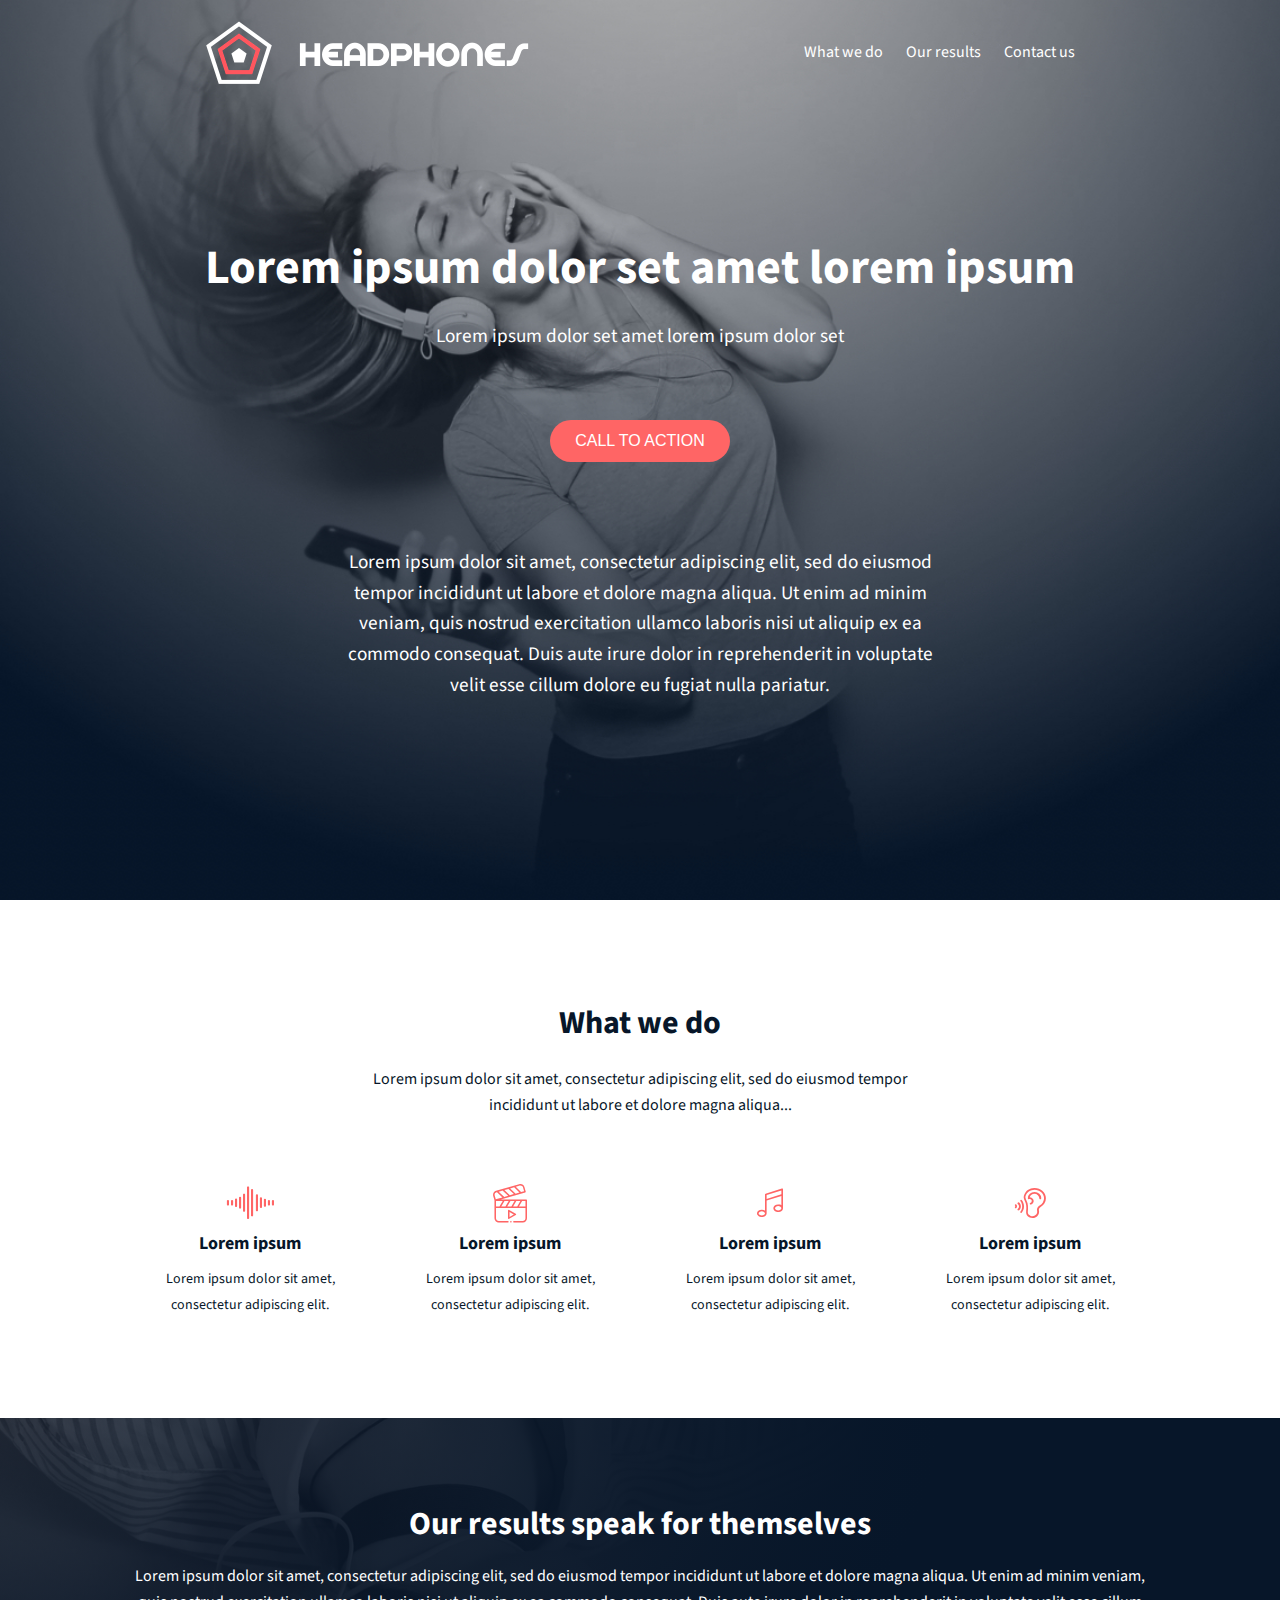
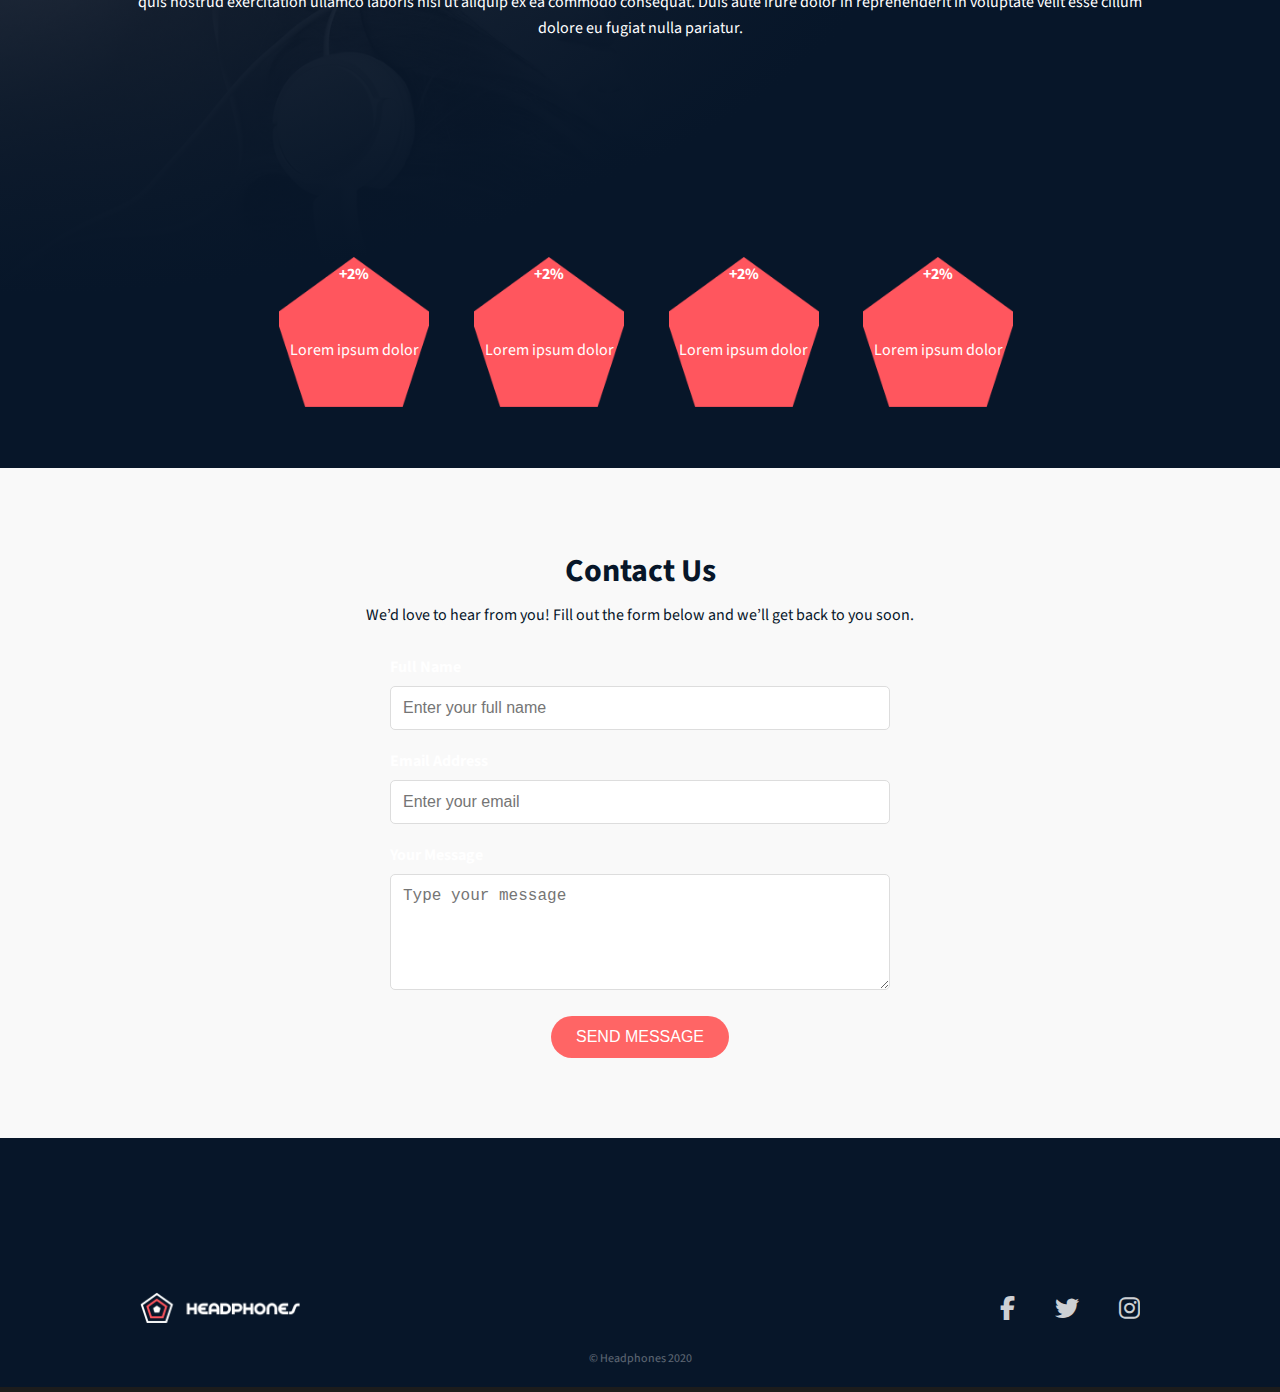
<file: headphones/7-index.html>
<!DOCTYPE html>
<html lang="en">
<head>
  <meta charset="UTF-8" />
  <meta name="viewport" content="width=device-width, initial-scale=1.0"/>
  <title>Headphones</title>
  <link rel="stylesheet" href="7-styles.css" />
  <link rel="stylesheet" href="holberton_school-icon/style.css">
  <link href="https://fonts.googleapis.com/css2?family=Source+Sans+Pro:wght@400;600;700&display=swap" rel="stylesheet">
  <link rel="stylesheet" href="https://cdnjs.cloudflare.com/ajax/libs/font-awesome/6.4.0/css/all.min.css">
</head>
<body>

<!--Hero Section-->

  <header class="hero">
    <div class="container">
      <div class="navbar">
        <img src="images/logo_headphones.png" alt="Headphones logo" class="logo" />
        <nav class="nav-links">
          <a href="#">What we do</a>
          <a href="#">Our results</a>
          <a href="#">Contact us</a>
        </nav>
      </div>
      <div class="hero-content">
        <h1>Lorem ipsum dolor set amet lorem ipsum</h1>
        <p>Lorem ipsum dolor set amet lorem ipsum dolor set</p>
        <button class="btn">CALL TO ACTION</button>
        <p class="hero-description">
    Lorem ipsum dolor sit amet, consectetur adipiscing elit, sed do eiusmod tempor incididunt ut labore et dolore magna aliqua.
    Ut enim ad minim veniam, quis nostrud exercitation ullamco laboris nisi ut aliquip ex ea commodo consequat.
    Duis aute irure dolor in reprehenderit in voluptate velit esse cillum dolore eu fugiat nulla pariatur.
  </p>
      </div>
    </div>
  </header>

<!--What We Do Section-->

<section class="what-we-do-section">
  <div class="container">
    <h2>What we do</h2>
    <p class="section-description">
      Lorem ipsum dolor sit amet, consectetur adipiscing elit, sed do eiusmod tempor incididunt ut labore et dolore magna aliqua...
    </p>

    <div class="icon-cards">
      <div class="icon-card">
        <i class="holberton_school-icon-ic_sound"></i>
        <h3>Lorem ipsum</h3>
        <p>Lorem ipsum dolor sit amet, consectetur adipiscing elit.</p>
      </div>

      <div class="icon-card">
        <i class="holberton_school-icon-ic_video"></i>
        <h3>Lorem ipsum</h3>
        <p>Lorem ipsum dolor sit amet, consectetur adipiscing elit.</p>
      </div>

      <div class="icon-card">
        <i class="holberton_school-icon-ic_music"></i>
        <h3>Lorem ipsum</h3>
        <p>Lorem ipsum dolor sit amet, consectetur adipiscing elit.</p>
      </div>

      <div class="icon-card">
        <i class="holberton_school-icon-ic_hearing"></i>
        <h3>Lorem ipsum</h3>
        <p>Lorem ipsum dolor sit amet, consectetur adipiscing elit.</p>
      </div>
    </div>
  </div>
</section>

<!--Our Results Section-->

<section class="our-results">
  <div class="results-mask">
    <div class="results-background">
      <div class="results-content">
        <h2>Our results speak for themselves</h2>
        <p>Lorem ipsum dolor sit amet, consectetur adipiscing elit, sed do eiusmod tempor incididunt ut labore et dolore magna aliqua.
    Ut enim ad minim veniam, quis nostrud exercitation ullamco laboris nisi ut aliquip ex ea commodo consequat.
    Duis aute irure dolor in reprehenderit in voluptate velit esse cillum dolore eu fugiat nulla pariatur.</p>

        <div class="stats">
          <div class="stat dot_1">
            <p class="stat-number">+2%</p>
            <p class="stat-label">Lorem ipsum dolor</p>
          </div>
          <div class="stat dot_2">
            <p class="stat-number">+2%</p>
            <p class="stat-label">Lorem ipsum dolor</p>
          </div>
          <div class="stat dot_3">
            <p class="stat-number">+2%</p>
            <p class="stat-label">Lorem ipsum dolor</p>
          </div>
          <div class="stat dot_4">
            <p class="stat-number">+2%</p>
            <p class="stat-label">Lorem ipsum dolor</p>
          </div>
        </div>
      </div>
    </div>
  </div>
  </section>

  <!-- Contact Us Section -->

<section id="contact" class="contact-section">
  <div class="container">
    <h2>Contact Us</h2>
    <p>We’d love to hear from you! Fill out the form below and we’ll get back to you soon.</p>

    <form action="#" method="POST" class="contact-form">
      <div class="form-group">
        <label for="name">Full Name</label>
        <input type="text" id="name" name="name" placeholder="Enter your full name" required>
      </div>

      <div class="form-group">
        <label for="email">Email Address</label>
        <input type="email" id="email" name="email" placeholder="Enter your email" required>
      </div>

      <div class="form-group">
        <label for="message">Your Message</label>
        <textarea id="message" name="message" rows="5" placeholder="Type your message" required></textarea>
      </div>

      <button type="submit" class="btn">Send Message</button>
    </form>
  </div>
</section>

<!-- Footer Section -->

<footer>
  <div class="footer-content">
    <img src="images/logo_headphones.png" alt="Headphones Logo" class="logo" />
    <div class="social-icons">
      <i class="fa-brands fa-facebook-f"></i>
      <i class="fa-brands fa-twitter"></i>
      <i class="fa-brands fa-instagram"></i>
    </div>
  </div>
  <p>© Headphones 2020</p>
</footer>

</body>
</html>
</file>
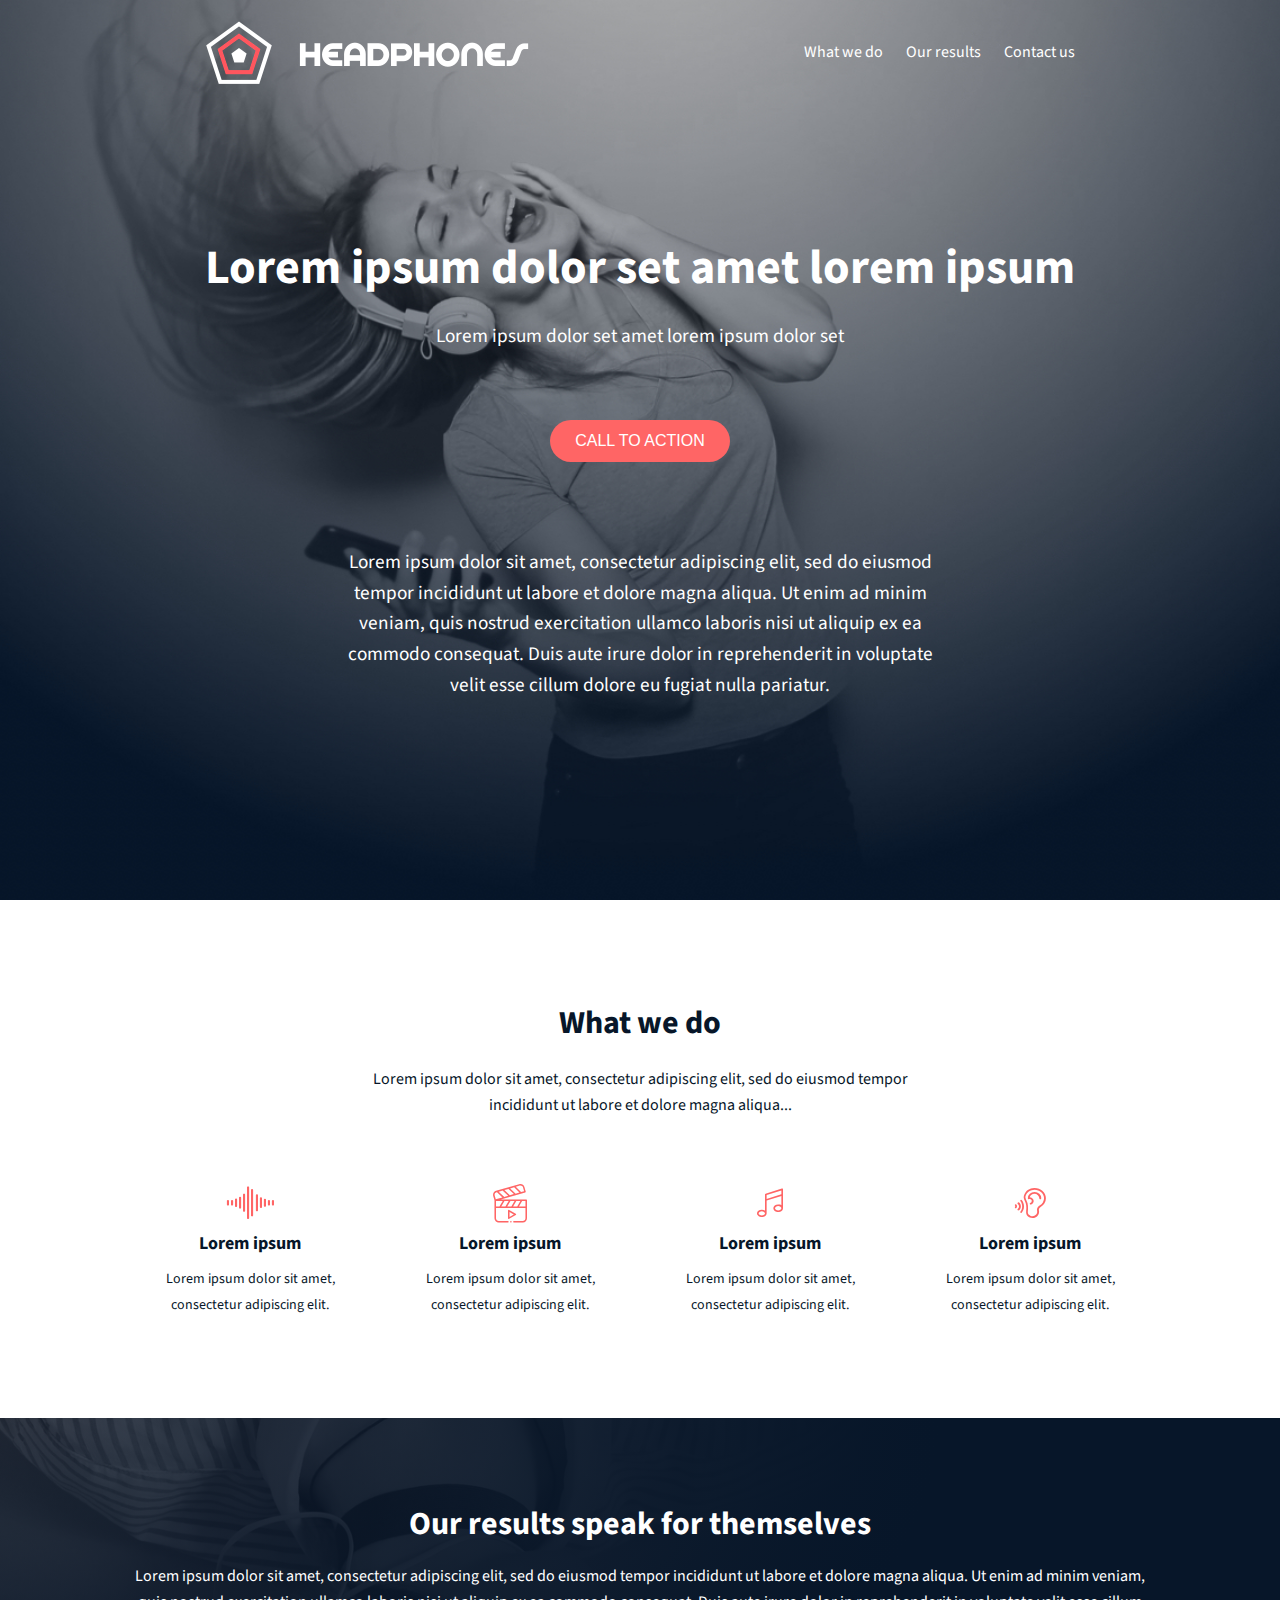
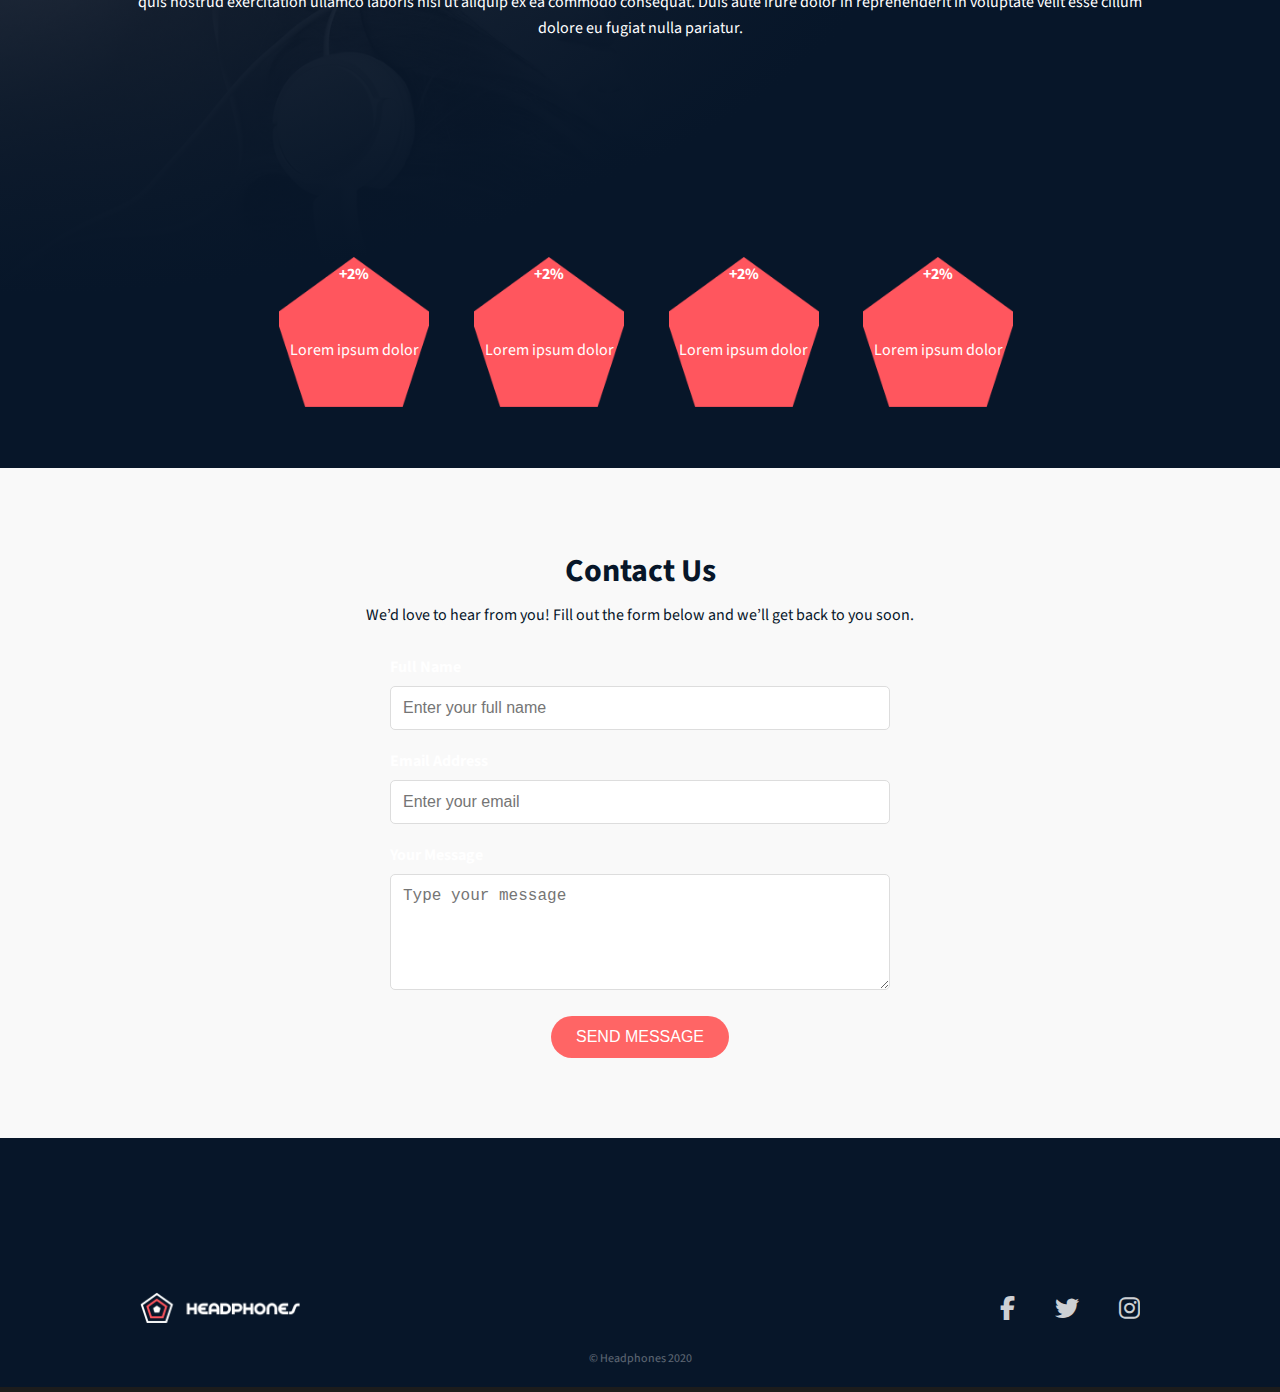
<file: headphones/8-index.html>
<!DOCTYPE html>
<html lang="en">
<head>
  <meta charset="UTF-8" />
  <meta name="viewport" content="width=device-width, initial-scale=1.0"/>
  <title>Headphones</title>
  <link rel="stylesheet" href="8-styles.css" />
  <link rel="stylesheet" href="holberton_school-icon/style.css">
  <link href="https://fonts.googleapis.com/css2?family=Source+Sans+Pro:wght@400;600;700&display=swap" rel="stylesheet">
  <link rel="stylesheet" href="https://cdnjs.cloudflare.com/ajax/libs/font-awesome/6.4.0/css/all.min.css">
</head>
<body>

<!--Hero Section-->

<header class="hero">
  <div class="container">
    <div class="navbar">
      <img src="images/logo_headphones.png" alt="Headphones logo" class="logo" />

      <!-- Hamburger icon -->
      <div class="hamburger" id="hamburger">
        <span></span>
        <span></span>
        <span></span>
      </div>

      <nav class="nav-links">
        <a href="#">What we do</a>
        <a href="#">Our results</a>
        <a href="#">Contact us</a>
      </nav>
    </div>

    <div class="hero-content">
      <h1>Lorem ipsum dolor set amet lorem ipsum</h1>
      <p>Lorem ipsum dolor set amet lorem ipsum dolor set</p>
      <button class="btn">CALL TO ACTION</button>
      <p class="hero-description">
        Lorem ipsum dolor sit amet, consectetur adipiscing elit, sed do eiusmod tempor incididunt ut labore et dolore magna aliqua.
        Ut enim ad minim veniam, quis nostrud exercitation ullamco laboris nisi ut aliquip ex ea commodo consequat.
        Duis aute irure dolor in reprehenderit in voluptate velit esse cillum dolore eu fugiat nulla pariatur.
      </p>
    </div>
  </div>
</header>


<!--What We Do Section-->

<section class="what-we-do-section">
  <div class="container">
    <h2>What we do</h2>
    <p class="section-description">
      Lorem ipsum dolor sit amet, consectetur adipiscing elit, sed do eiusmod tempor incididunt ut labore et dolore magna aliqua...
    </p>

    <div class="icon-cards">
      <div class="icon-card">
        <i class="holberton_school-icon-ic_sound"></i>
        <h3>Lorem ipsum</h3>
        <p>Lorem ipsum dolor sit amet, consectetur adipiscing elit.</p>
      </div>

      <div class="icon-card">
        <i class="holberton_school-icon-ic_video"></i>
        <h3>Lorem ipsum</h3>
        <p>Lorem ipsum dolor sit amet, consectetur adipiscing elit.</p>
      </div>

      <div class="icon-card">
        <i class="holberton_school-icon-ic_music"></i>
        <h3>Lorem ipsum</h3>
        <p>Lorem ipsum dolor sit amet, consectetur adipiscing elit.</p>
      </div>

      <div class="icon-card">
        <i class="holberton_school-icon-ic_hearing"></i>
        <h3>Lorem ipsum</h3>
        <p>Lorem ipsum dolor sit amet, consectetur adipiscing elit.</p>
      </div>
    </div>
  </div>
</section>

<!--Our Results Section-->

<section class="our-results">
  <div class="results-mask">
    <div class="results-background">
      <div class="results-content">
        <h2>Our results speak for themselves</h2>
        <p>Lorem ipsum dolor sit amet, consectetur adipiscing elit, sed do eiusmod tempor incididunt ut labore et dolore magna aliqua.
    Ut enim ad minim veniam, quis nostrud exercitation ullamco laboris nisi ut aliquip ex ea commodo consequat.
    Duis aute irure dolor in reprehenderit in voluptate velit esse cillum dolore eu fugiat nulla pariatur.</p>

        <div class="stats">
          <div class="stat dot_1">
            <p class="stat-number">+2%</p>
            <p class="stat-label">Lorem ipsum dolor</p>
          </div>
          <div class="stat dot_2">
            <p class="stat-number">+2%</p>
            <p class="stat-label">Lorem ipsum dolor</p>
          </div>
          <div class="stat dot_3">
            <p class="stat-number">+2%</p>
            <p class="stat-label">Lorem ipsum dolor</p>
          </div>
          <div class="stat dot_4">
            <p class="stat-number">+2%</p>
            <p class="stat-label">Lorem ipsum dolor</p>
          </div>
        </div>
      </div>
    </div>
  </div>
  </section>

  <!-- Contact Us Section -->

<section id="contact" class="contact-section">
  <div class="container">
    <h2>Contact Us</h2>
    <p>We’d love to hear from you! Fill out the form below and we’ll get back to you soon.</p>

    <form action="#" method="POST" class="contact-form">
      <div class="form-group">
        <label for="name">Full Name</label>
        <input type="text" id="name" name="name" placeholder="Enter your full name" required>
      </div>

      <div class="form-group">
        <label for="email">Email Address</label>
        <input type="email" id="email" name="email" placeholder="Enter your email" required>
      </div>

      <div class="form-group">
        <label for="message">Your Message</label>
        <textarea id="message" name="message" rows="5" placeholder="Type your message" required></textarea>
      </div>

      <button type="submit" class="btn">Send Message</button>
    </form>
  </div>
</section>

<!-- Footer Section -->

<footer>
  <div class="footer-content">
    <img src="images/logo_headphones.png" alt="Headphones Logo" class="logo" />
    <div class="social-icons">
      <i class="fa-brands fa-facebook-f"></i>
      <i class="fa-brands fa-twitter"></i>
      <i class="fa-brands fa-instagram"></i>
    </div>
  </div>
  <p>© Headphones 2020</p>
</footer>

<script src="8-script.js"></script>

</body>
</html>
</file>
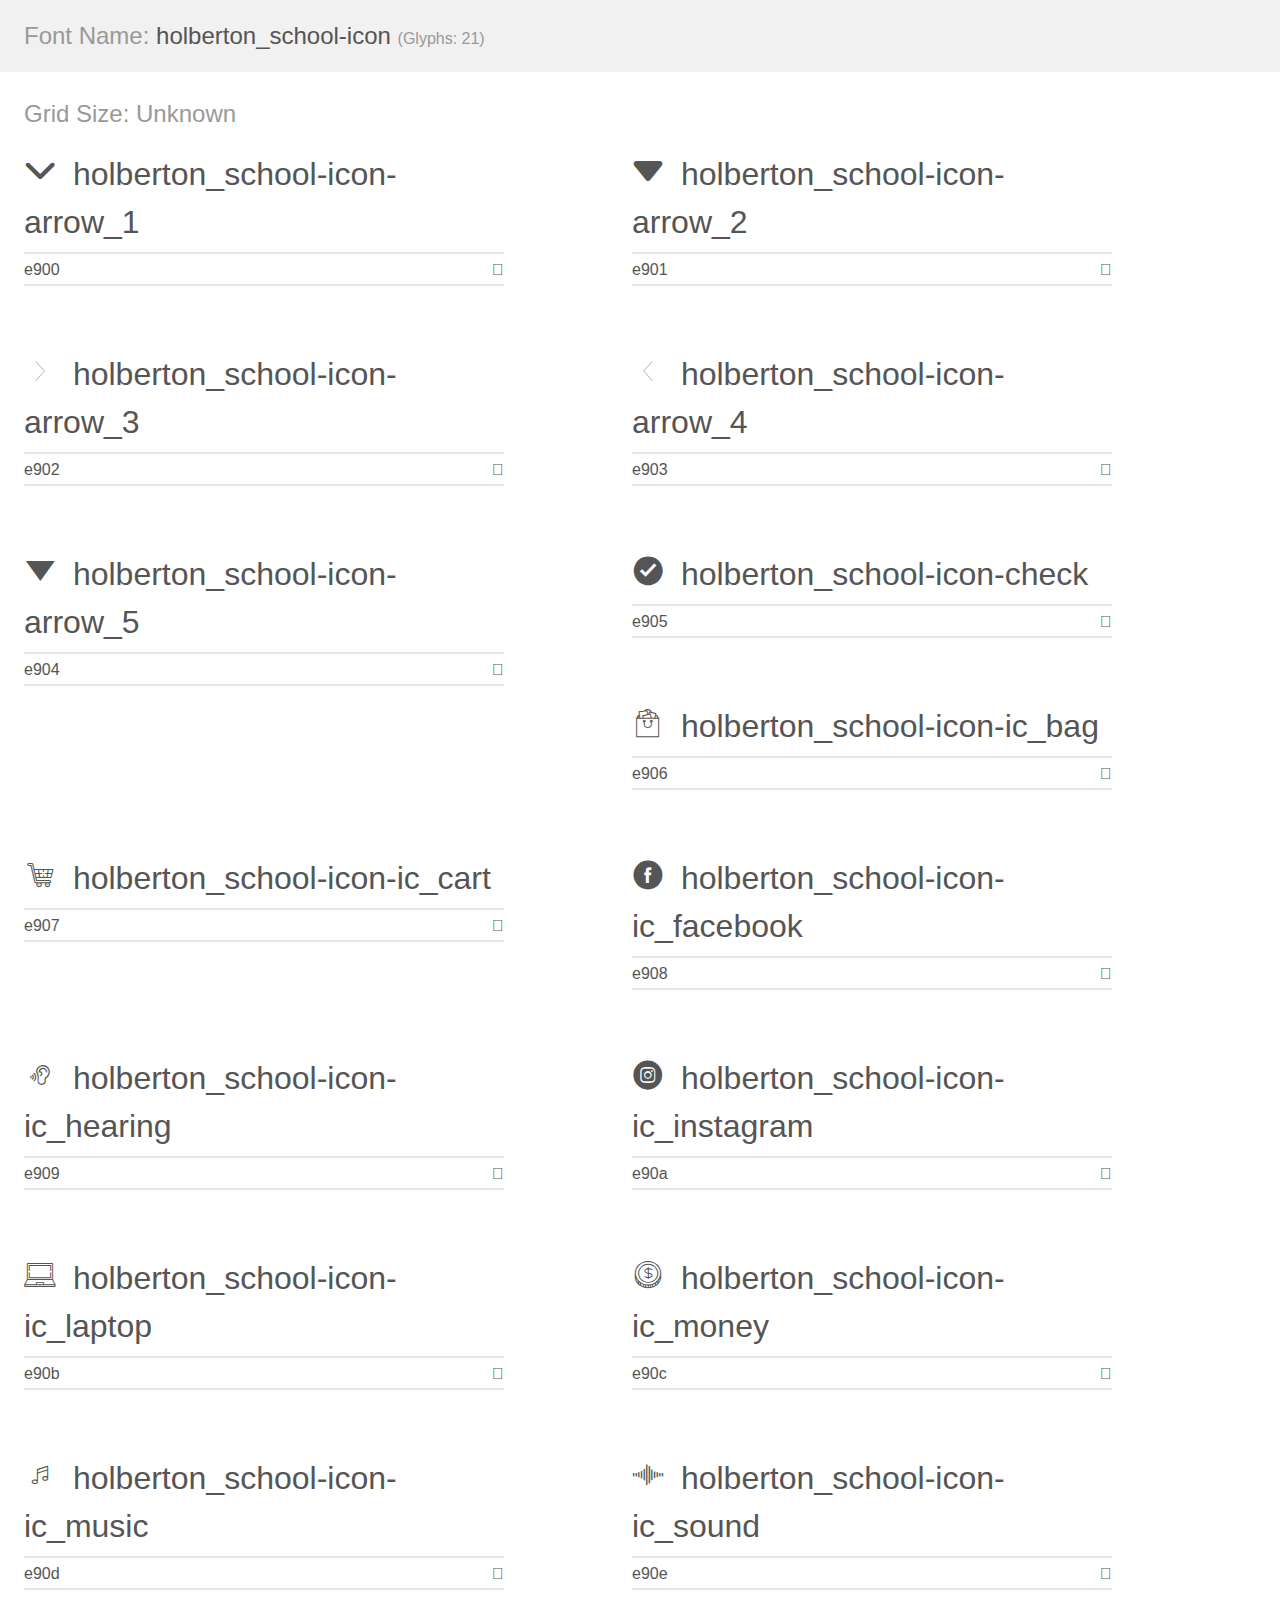
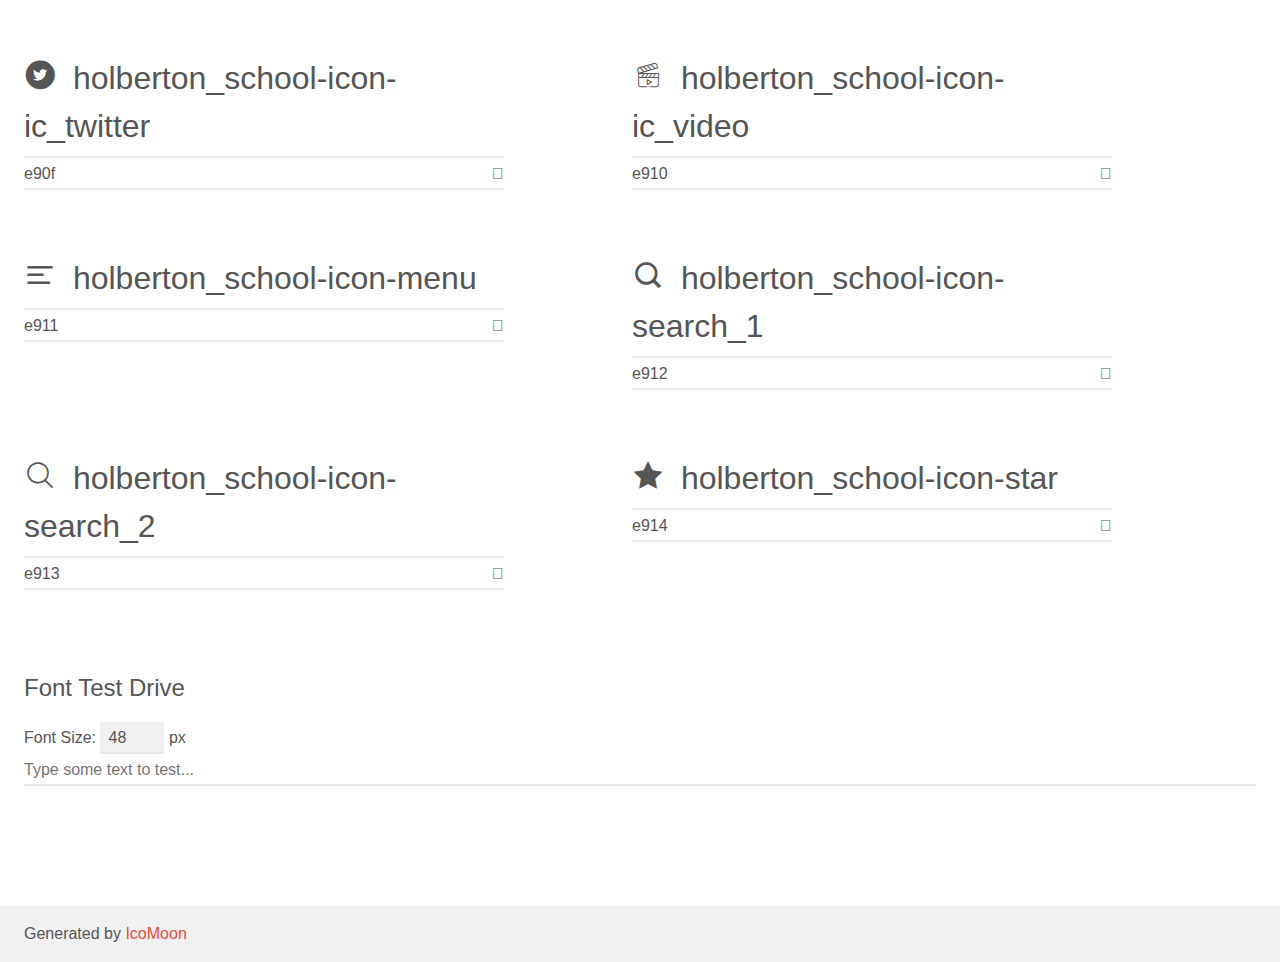
<file: headphones/holberton_school-icon/demo.html>
<!doctype html>
<html>
<head>
    <meta charset="utf-8">
    <title>IcoMoon Demo</title>
    <meta name="description" content="An Icon Font Generated By IcoMoon.io">
    <meta name="viewport" content="width=device-width, initial-scale=1">
    <link rel="stylesheet" href="demo-files/demo.css">
    <link rel="stylesheet" href="style.css"></head>
<body>
    <div class="bgc1 clearfix">
        <h1 class="mhmm mvm"><span class="fgc1">Font Name:</span> holberton_school-icon <small class="fgc1">(Glyphs:&nbsp;21)</small></h1>
    </div>
    <div class="clearfix mhl ptl">
        <h1 class="mvm mtn fgc1">Grid Size: Unknown</h1>
        <div class="glyph fs1">
            <div class="clearfix bshadow0 pbs">
                <span class="holberton_school-icon-arrow_1"></span>
                <span class="mls"> holberton_school-icon-arrow_1</span>
            </div>
            <fieldset class="fs0 size1of1 clearfix hidden-false">
                <input type="text" readonly value="e900" class="unit size1of2" />
                <input type="text" maxlength="1" readonly value="&#xe900;" class="unitRight size1of2 talign-right" />
            </fieldset>
            <div class="fs0 bshadow0 clearfix hidden-true">
                <span class="unit pvs fgc1">liga: </span>
                <input type="text" readonly value="" class="liga unitRight" />
            </div>
        </div>
        <div class="glyph fs1">
            <div class="clearfix bshadow0 pbs">
                <span class="holberton_school-icon-arrow_2"></span>
                <span class="mls"> holberton_school-icon-arrow_2</span>
            </div>
            <fieldset class="fs0 size1of1 clearfix hidden-false">
                <input type="text" readonly value="e901" class="unit size1of2" />
                <input type="text" maxlength="1" readonly value="&#xe901;" class="unitRight size1of2 talign-right" />
            </fieldset>
            <div class="fs0 bshadow0 clearfix hidden-true">
                <span class="unit pvs fgc1">liga: </span>
                <input type="text" readonly value="" class="liga unitRight" />
            </div>
        </div>
        <div class="glyph fs1">
            <div class="clearfix bshadow0 pbs">
                <span class="holberton_school-icon-arrow_3"></span>
                <span class="mls"> holberton_school-icon-arrow_3</span>
            </div>
            <fieldset class="fs0 size1of1 clearfix hidden-false">
                <input type="text" readonly value="e902" class="unit size1of2" />
                <input type="text" maxlength="1" readonly value="&#xe902;" class="unitRight size1of2 talign-right" />
            </fieldset>
            <div class="fs0 bshadow0 clearfix hidden-true">
                <span class="unit pvs fgc1">liga: </span>
                <input type="text" readonly value="" class="liga unitRight" />
            </div>
        </div>
        <div class="glyph fs1">
            <div class="clearfix bshadow0 pbs">
                <span class="holberton_school-icon-arrow_4"></span>
                <span class="mls"> holberton_school-icon-arrow_4</span>
            </div>
            <fieldset class="fs0 size1of1 clearfix hidden-false">
                <input type="text" readonly value="e903" class="unit size1of2" />
                <input type="text" maxlength="1" readonly value="&#xe903;" class="unitRight size1of2 talign-right" />
            </fieldset>
            <div class="fs0 bshadow0 clearfix hidden-true">
                <span class="unit pvs fgc1">liga: </span>
                <input type="text" readonly value="" class="liga unitRight" />
            </div>
        </div>
        <div class="glyph fs1">
            <div class="clearfix bshadow0 pbs">
                <span class="holberton_school-icon-arrow_5"></span>
                <span class="mls"> holberton_school-icon-arrow_5</span>
            </div>
            <fieldset class="fs0 size1of1 clearfix hidden-false">
                <input type="text" readonly value="e904" class="unit size1of2" />
                <input type="text" maxlength="1" readonly value="&#xe904;" class="unitRight size1of2 talign-right" />
            </fieldset>
            <div class="fs0 bshadow0 clearfix hidden-true">
                <span class="unit pvs fgc1">liga: </span>
                <input type="text" readonly value="" class="liga unitRight" />
            </div>
        </div>
        <div class="glyph fs1">
            <div class="clearfix bshadow0 pbs">
                <span class="holberton_school-icon-check"></span>
                <span class="mls"> holberton_school-icon-check</span>
            </div>
            <fieldset class="fs0 size1of1 clearfix hidden-false">
                <input type="text" readonly value="e905" class="unit size1of2" />
                <input type="text" maxlength="1" readonly value="&#xe905;" class="unitRight size1of2 talign-right" />
            </fieldset>
            <div class="fs0 bshadow0 clearfix hidden-true">
                <span class="unit pvs fgc1">liga: </span>
                <input type="text" readonly value="" class="liga unitRight" />
            </div>
        </div>
        <div class="glyph fs1">
            <div class="clearfix bshadow0 pbs">
                <span class="holberton_school-icon-ic_bag"></span>
                <span class="mls"> holberton_school-icon-ic_bag</span>
            </div>
            <fieldset class="fs0 size1of1 clearfix hidden-false">
                <input type="text" readonly value="e906" class="unit size1of2" />
                <input type="text" maxlength="1" readonly value="&#xe906;" class="unitRight size1of2 talign-right" />
            </fieldset>
            <div class="fs0 bshadow0 clearfix hidden-true">
                <span class="unit pvs fgc1">liga: </span>
                <input type="text" readonly value="" class="liga unitRight" />
            </div>
        </div>
        <div class="glyph fs1">
            <div class="clearfix bshadow0 pbs">
                <span class="holberton_school-icon-ic_cart"></span>
                <span class="mls"> holberton_school-icon-ic_cart</span>
            </div>
            <fieldset class="fs0 size1of1 clearfix hidden-false">
                <input type="text" readonly value="e907" class="unit size1of2" />
                <input type="text" maxlength="1" readonly value="&#xe907;" class="unitRight size1of2 talign-right" />
            </fieldset>
            <div class="fs0 bshadow0 clearfix hidden-true">
                <span class="unit pvs fgc1">liga: </span>
                <input type="text" readonly value="" class="liga unitRight" />
            </div>
        </div>
        <div class="glyph fs1">
            <div class="clearfix bshadow0 pbs">
                <span class="holberton_school-icon-ic_facebook"></span>
                <span class="mls"> holberton_school-icon-ic_facebook</span>
            </div>
            <fieldset class="fs0 size1of1 clearfix hidden-false">
                <input type="text" readonly value="e908" class="unit size1of2" />
                <input type="text" maxlength="1" readonly value="&#xe908;" class="unitRight size1of2 talign-right" />
            </fieldset>
            <div class="fs0 bshadow0 clearfix hidden-true">
                <span class="unit pvs fgc1">liga: </span>
                <input type="text" readonly value="" class="liga unitRight" />
            </div>
        </div>
        <div class="glyph fs1">
            <div class="clearfix bshadow0 pbs">
                <span class="holberton_school-icon-ic_hearing"></span>
                <span class="mls"> holberton_school-icon-ic_hearing</span>
            </div>
            <fieldset class="fs0 size1of1 clearfix hidden-false">
                <input type="text" readonly value="e909" class="unit size1of2" />
                <input type="text" maxlength="1" readonly value="&#xe909;" class="unitRight size1of2 talign-right" />
            </fieldset>
            <div class="fs0 bshadow0 clearfix hidden-true">
                <span class="unit pvs fgc1">liga: </span>
                <input type="text" readonly value="" class="liga unitRight" />
            </div>
        </div>
        <div class="glyph fs1">
            <div class="clearfix bshadow0 pbs">
                <span class="holberton_school-icon-ic_instagram"></span>
                <span class="mls"> holberton_school-icon-ic_instagram</span>
            </div>
            <fieldset class="fs0 size1of1 clearfix hidden-false">
                <input type="text" readonly value="e90a" class="unit size1of2" />
                <input type="text" maxlength="1" readonly value="&#xe90a;" class="unitRight size1of2 talign-right" />
            </fieldset>
            <div class="fs0 bshadow0 clearfix hidden-true">
                <span class="unit pvs fgc1">liga: </span>
                <input type="text" readonly value="" class="liga unitRight" />
            </div>
        </div>
        <div class="glyph fs1">
            <div class="clearfix bshadow0 pbs">
                <span class="holberton_school-icon-ic_laptop"></span>
                <span class="mls"> holberton_school-icon-ic_laptop</span>
            </div>
            <fieldset class="fs0 size1of1 clearfix hidden-false">
                <input type="text" readonly value="e90b" class="unit size1of2" />
                <input type="text" maxlength="1" readonly value="&#xe90b;" class="unitRight size1of2 talign-right" />
            </fieldset>
            <div class="fs0 bshadow0 clearfix hidden-true">
                <span class="unit pvs fgc1">liga: </span>
                <input type="text" readonly value="" class="liga unitRight" />
            </div>
        </div>
        <div class="glyph fs1">
            <div class="clearfix bshadow0 pbs">
                <span class="holberton_school-icon-ic_money"></span>
                <span class="mls"> holberton_school-icon-ic_money</span>
            </div>
            <fieldset class="fs0 size1of1 clearfix hidden-false">
                <input type="text" readonly value="e90c" class="unit size1of2" />
                <input type="text" maxlength="1" readonly value="&#xe90c;" class="unitRight size1of2 talign-right" />
            </fieldset>
            <div class="fs0 bshadow0 clearfix hidden-true">
                <span class="unit pvs fgc1">liga: </span>
                <input type="text" readonly value="" class="liga unitRight" />
            </div>
        </div>
        <div class="glyph fs1">
            <div class="clearfix bshadow0 pbs">
                <span class="holberton_school-icon-ic_music"></span>
                <span class="mls"> holberton_school-icon-ic_music</span>
            </div>
            <fieldset class="fs0 size1of1 clearfix hidden-false">
                <input type="text" readonly value="e90d" class="unit size1of2" />
                <input type="text" maxlength="1" readonly value="&#xe90d;" class="unitRight size1of2 talign-right" />
            </fieldset>
            <div class="fs0 bshadow0 clearfix hidden-true">
                <span class="unit pvs fgc1">liga: </span>
                <input type="text" readonly value="" class="liga unitRight" />
            </div>
        </div>
        <div class="glyph fs1">
            <div class="clearfix bshadow0 pbs">
                <span class="holberton_school-icon-ic_sound"></span>
                <span class="mls"> holberton_school-icon-ic_sound</span>
            </div>
            <fieldset class="fs0 size1of1 clearfix hidden-false">
                <input type="text" readonly value="e90e" class="unit size1of2" />
                <input type="text" maxlength="1" readonly value="&#xe90e;" class="unitRight size1of2 talign-right" />
            </fieldset>
            <div class="fs0 bshadow0 clearfix hidden-true">
                <span class="unit pvs fgc1">liga: </span>
                <input type="text" readonly value="" class="liga unitRight" />
            </div>
        </div>
        <div class="glyph fs1">
            <div class="clearfix bshadow0 pbs">
                <span class="holberton_school-icon-ic_twitter"></span>
                <span class="mls"> holberton_school-icon-ic_twitter</span>
            </div>
            <fieldset class="fs0 size1of1 clearfix hidden-false">
                <input type="text" readonly value="e90f" class="unit size1of2" />
                <input type="text" maxlength="1" readonly value="&#xe90f;" class="unitRight size1of2 talign-right" />
            </fieldset>
            <div class="fs0 bshadow0 clearfix hidden-true">
                <span class="unit pvs fgc1">liga: </span>
                <input type="text" readonly value="" class="liga unitRight" />
            </div>
        </div>
        <div class="glyph fs1">
            <div class="clearfix bshadow0 pbs">
                <span class="holberton_school-icon-ic_video"></span>
                <span class="mls"> holberton_school-icon-ic_video</span>
            </div>
            <fieldset class="fs0 size1of1 clearfix hidden-false">
                <input type="text" readonly value="e910" class="unit size1of2" />
                <input type="text" maxlength="1" readonly value="&#xe910;" class="unitRight size1of2 talign-right" />
            </fieldset>
            <div class="fs0 bshadow0 clearfix hidden-true">
                <span class="unit pvs fgc1">liga: </span>
                <input type="text" readonly value="" class="liga unitRight" />
            </div>
        </div>
        <div class="glyph fs1">
            <div class="clearfix bshadow0 pbs">
                <span class="holberton_school-icon-menu"></span>
                <span class="mls"> holberton_school-icon-menu</span>
            </div>
            <fieldset class="fs0 size1of1 clearfix hidden-false">
                <input type="text" readonly value="e911" class="unit size1of2" />
                <input type="text" maxlength="1" readonly value="&#xe911;" class="unitRight size1of2 talign-right" />
            </fieldset>
            <div class="fs0 bshadow0 clearfix hidden-true">
                <span class="unit pvs fgc1">liga: </span>
                <input type="text" readonly value="" class="liga unitRight" />
            </div>
        </div>
        <div class="glyph fs1">
            <div class="clearfix bshadow0 pbs">
                <span class="holberton_school-icon-search_1"></span>
                <span class="mls"> holberton_school-icon-search_1</span>
            </div>
            <fieldset class="fs0 size1of1 clearfix hidden-false">
                <input type="text" readonly value="e912" class="unit size1of2" />
                <input type="text" maxlength="1" readonly value="&#xe912;" class="unitRight size1of2 talign-right" />
            </fieldset>
            <div class="fs0 bshadow0 clearfix hidden-true">
                <span class="unit pvs fgc1">liga: </span>
                <input type="text" readonly value="" class="liga unitRight" />
            </div>
        </div>
        <div class="glyph fs1">
            <div class="clearfix bshadow0 pbs">
                <span class="holberton_school-icon-search_2"></span>
                <span class="mls"> holberton_school-icon-search_2</span>
            </div>
            <fieldset class="fs0 size1of1 clearfix hidden-false">
                <input type="text" readonly value="e913" class="unit size1of2" />
                <input type="text" maxlength="1" readonly value="&#xe913;" class="unitRight size1of2 talign-right" />
            </fieldset>
            <div class="fs0 bshadow0 clearfix hidden-true">
                <span class="unit pvs fgc1">liga: </span>
                <input type="text" readonly value="" class="liga unitRight" />
            </div>
        </div>
        <div class="glyph fs1">
            <div class="clearfix bshadow0 pbs">
                <span class="holberton_school-icon-star"></span>
                <span class="mls"> holberton_school-icon-star</span>
            </div>
            <fieldset class="fs0 size1of1 clearfix hidden-false">
                <input type="text" readonly value="e914" class="unit size1of2" />
                <input type="text" maxlength="1" readonly value="&#xe914;" class="unitRight size1of2 talign-right" />
            </fieldset>
            <div class="fs0 bshadow0 clearfix hidden-true">
                <span class="unit pvs fgc1">liga: </span>
                <input type="text" readonly value="" class="liga unitRight" />
            </div>
        </div>
    </div>

    <!--[if gt IE 8]><!-->
    <div class="mhl clearfix mbl">
        <h1>Font Test Drive</h1>
        <label>
            Font Size: <input id="fontSize" type="number" class="textbox0 mbm"
            min="8" value="48" />
            px
        </label>
        <input id="testText" type="text" class="phl size1of1 mvl"
        placeholder="Type some text to test..." value=""/>
        <div id="testDrive" class="holberton_school-icon-" style="font-family: holberton_school-icon">&nbsp;
        </div>
    </div>
    <!--<![endif]-->
    <div class="bgc1 clearfix">
        <p class="mhl">Generated by <a href="https://icomoon.io/app">IcoMoon</a></p>
    </div>

    <script src="demo-files/demo.js"></script>
</body>
</html>
</file>
<file: headphones/holberton_school-icon/style.css>
@font-face {
  font-family: 'holberton_school-icon';
  src:  url('fonts/holberton_school-icon.eot?sq4eq4');
  src:  url('fonts/holberton_school-icon.eot?sq4eq4#iefix') format('embedded-opentype'),
    url('fonts/holberton_school-icon.ttf?sq4eq4') format('truetype'),
    url('fonts/holberton_school-icon.woff?sq4eq4') format('woff'),
    url('fonts/holberton_school-icon.svg?sq4eq4#holberton_school-icon') format('svg');
  font-weight: normal;
  font-style: normal;
  font-display: block;
}

[class^="holberton_school-icon-"], [class*=" holberton_school-icon-"] {
  /* use !important to prevent issues with browser extensions that change fonts */
  font-family: 'holberton_school-icon' !important;
  speak: none;
  font-style: normal;
  font-weight: normal;
  font-variant: normal;
  text-transform: none;
  line-height: 1;

  /* Better Font Rendering =========== */
  -webkit-font-smoothing: antialiased;
  -moz-osx-font-smoothing: grayscale;
}

.holberton_school-icon-arrow_1:before {
  content: "\e900";
}
.holberton_school-icon-arrow_2:before {
  content: "\e901";
}
.holberton_school-icon-arrow_3:before {
  content: "\e902";
}
.holberton_school-icon-arrow_4:before {
  content: "\e903";
}
.holberton_school-icon-arrow_5:before {
  content: "\e904";
}
.holberton_school-icon-check:before {
  content: "\e905";
}
.holberton_school-icon-ic_bag:before {
  content: "\e906";
}
.holberton_school-icon-ic_cart:before {
  content: "\e907";
}
.holberton_school-icon-ic_facebook:before {
  content: "\e908";
}
.holberton_school-icon-ic_hearing:before {
  content: "\e909";
}
.holberton_school-icon-ic_instagram:before {
  content: "\e90a";
}
.holberton_school-icon-ic_laptop:before {
  content: "\e90b";
}
.holberton_school-icon-ic_money:before {
  content: "\e90c";
}
.holberton_school-icon-ic_music:before {
  content: "\e90d";
}
.holberton_school-icon-ic_sound:before {
  content: "\e90e";
}
.holberton_school-icon-ic_twitter:before {
  content: "\e90f";
}
.holberton_school-icon-ic_video:before {
  content: "\e910";
}
.holberton_school-icon-menu:before {
  content: "\e911";
}
.holberton_school-icon-search_1:before {
  content: "\e912";
}
.holberton_school-icon-search_2:before {
  content: "\e913";
}
.holberton_school-icon-star:before {
  content: "\e914";
}
</file>
<file: headphones/holberton_school-icon/demo-files/demo.css>
body {
  padding: 0;
  margin: 0;
  font-family: sans-serif;
  font-size: 1em;
  line-height: 1.5;
  color: #555;
  background: #fff;
}
h1 {
  font-size: 1.5em;
  font-weight: normal;
}
small {
  font-size: .66666667em;
}
a {
  color: #e74c3c;
  text-decoration: none;
}
a:hover, a:focus {
  box-shadow: 0 1px #e74c3c;
}
.bshadow0, input {
  box-shadow: inset 0 -2px #e7e7e7;
}
input:hover {
  box-shadow: inset 0 -2px #ccc;
}
input, fieldset {
  font-family: sans-serif;
  font-size: 1em;
  margin: 0;
  padding: 0;
  border: 0;
}
input {
  color: inherit;
  line-height: 1.5;
  height: 1.5em;
  padding: .25em 0;
}
input:focus {
  outline: none;
  box-shadow: inset 0 -2px #449fdb;
}
.glyph {
  font-size: 16px;
  width: 15em;
  padding-bottom: 1em;
  margin-right: 4em;
  margin-bottom: 1em;
  float: left;
  overflow: hidden;
}
.liga {
  width: 80%;
  width: calc(100% - 2.5em);
}
.talign-right {
  text-align: right;
}
.talign-center {
  text-align: center;
}
.bgc1 {
  background: #f1f1f1;
}
.fgc1 {
  color: #999;
}
.fgc0 {
  color: #000;
}
p {
  margin-top: 1em;
  margin-bottom: 1em;
}
.mvm {
  margin-top: .75em;
  margin-bottom: .75em;
}
.mtn {
  margin-top: 0;
}
.mtl, .mal {
  margin-top: 1.5em;
}
.mbl, .mal {
  margin-bottom: 1.5em;
}
.mal, .mhl {
  margin-left: 1.5em;
  margin-right: 1.5em;
}
.mhmm {
  margin-left: 1em;
  margin-right: 1em;
}
.mls {
  margin-left: .25em;
}
.ptl {
  padding-top: 1.5em;
}
.pbs, .pvs {
  padding-bottom: .25em;
}
.pvs, .pts {
  padding-top: .25em;
}
.unit {
  float: left;
}
.unitRight {
  float: right;
}
.size1of2 {
  width: 50%;
}
.size1of1 {
  width: 100%;
}
.clearfix:before, .clearfix:after {
  content: " ";
  display: table;
}
.clearfix:after {
  clear: both;
}
.hidden-true {
  display: none;
}
.textbox0 {
  width: 3em;
  background: #f1f1f1;
  padding: .25em .5em;
  line-height: 1.5;
  height: 1.5em;
}
#testDrive {
  display: block;
  padding-top: 24px;
  line-height: 1.5;
}
.fs0 {
  font-size: 16px;
}
.fs1 {
  font-size: 32px;
}
</file>
<file: headphones/0-styles.css>
/* Reset & basic setup */
* {
  margin: 0;
  padding: 0;
  box-sizing: border-box;
}

:root {
  --primary-color: #FF6565;
  --text-color: #fff;
  --bg-color: #1c1c1c;
}

body {
  font-family: 'Source Sans Pro', sans-serif;
  background-color: var(--bg-color);
  color: var(--text-color);
}

/* Layout */
.container {
  max-width: 1000px;
  margin: 0 auto;
  padding: 20px;
}

/* Header */
.hero {
  background: url('images/headphones_hero_1.jpg') no-repeat center center/cover;
  height: 100vh;
  display: flex;
  flex-direction: column;
  justify-content: space-between;
}

.navbar {
  display: flex;
  justify-content: space-between;
  align-items: center;
}

.nav-links a {
  margin-left: 20px;
  text-decoration: none;
  color: var(--text-color);
}

.nav-links a:hover {
  color: var(--primary-color);
}

.hero-content {
  text-align: center;
  margin-top: 150px;
}

.hero-content h1 {
  font-size: 3rem;
  margin-bottom: 20px;
}

.hero-content p {
  font-size: 1.2rem;
  margin-bottom: 30px;
}

.btn {
  background-color: var(--primary-color);
  color: white;
  padding: 15px 30px;
  border: none;
  border-radius: 50px;
  font-size: 1rem;
  cursor: pointer;
  transition: opacity 0.3s ease;
  margin-top: 40px;
  margin-bottom: 65px;
}

.btn:hover {
  opacity: 0.9;
}

.hero-description {
  font-size: 1rem;
  line-height: 1.6;
  max-width: 600px;
  margin: 20px auto 0;
  color: var(--text-color);
}
</file>
<file: headphones/1-styles.css>
/* Reset & basic setup */
* {
  margin: 0;
  padding: 0;
  box-sizing: border-box;
}

:root {
  --primary-color: #FF6565;
  --text-color: #fff;
  --bg-color: #1c1c1c;
}

body {
  font-family: 'Source Sans Pro', sans-serif;
  background-color: var(--bg-color);
  color: var(--text-color);
}

/* Layout */
.container {
  max-width: 1000px;
  margin: 0 auto;
  padding: 20px;
}

/* Header */
.hero {
  background: url('images/headphones_hero_1.jpg') no-repeat center center/cover;
  height: 100vh;
  display: flex;
  flex-direction: column;
  justify-content: space-between;
}

.navbar {
  display: flex;
  justify-content: space-between;
  align-items: center;
}

.nav-links a {
  margin-left: 20px;
  text-decoration: none;
  color: var(--text-color);
}

.nav-links a:hover {
  color: var(--primary-color);
}

.hero-content {
  text-align: center;
  margin-top: 150px;
}

.hero-content h1 {
  font-size: 3rem;
  margin-bottom: 20px;
}

.hero-content p {
  font-size: 1.2rem;
  margin-bottom: 30px;
}

.btn {
  background-color: var(--primary-color);
  color: white;
  padding: 15px 30px;
  border: none;
  border-radius: 50px;
  font-size: 1rem;
  cursor: pointer;
  transition: opacity 0.3s ease;
  margin-top: 40px;
  margin-bottom: 65px;
}

.btn:hover {
  opacity: 0.9;
}

.hero-description {
  font-size: 1rem;
  line-height: 1.6;
  max-width: 600px;
  margin: 20px auto 0;
  color: var(--text-color);
}

/* What We Do */

.what-we-do-section {
  background-color: #ffffff;
  padding: 100px 0;
  width: 100%;
}

.what-we-do-section .container {
  max-width: 1200px;
  margin: 0 auto;
  text-align: center;
  padding: 0 20px;
}

.what-we-do-section h2 {
  font-family: 'Source Sans Pro', sans-serif;
  font-size: 32px;
  color: #071629;
  margin-bottom: 20px;
}

.section-description {
  font-family: 'Source Sans Pro', sans-serif;
  font-size: 16px;
  line-height: 26px;
  color: #071629;
  max-width: 600px;
  margin: 0 auto 60px auto;
}

.icon-cards {
  display: flex;
  flex-wrap: wrap;
  justify-content: center;
  gap: 40px;
}

.icon-card {
  width: 220px;
  text-align: center;
}

.icon-card i {
  font-size: 50px;
  color: #ff6565;
  margin-bottom: 20px;
}

.icon-card h3 {
  font-family: 'Source Sans Pro', sans-serif;
  font-size: 18px;
  color: #071629;
  margin-bottom: 10px;
}

.icon-card p {
  font-family: 'Source Sans Pro', sans-serif;
  font-size: 14px;
  color: #071629;
  line-height: 26px;
}
</file>
<file: headphones/2-styles.css>
/* Reset & basic setup */
* {
  margin: 0;
  padding: 0;
  box-sizing: border-box;
}

:root {
  --primary-color: #FF6565;
  --text-color: #fff;
  --bg-color: #1c1c1c;
}

body {
  font-family: 'Source Sans Pro', sans-serif;
  background-color: var(--bg-color);
  color: var(--text-color);
}

/* Layout */
.container {
  max-width: 1000px;
  margin: 0 auto;
  padding: 20px;
}

/* Header */
.hero {
  background: url('images/headphones_hero_1.jpg') no-repeat center center/cover;
  height: 100vh;
  display: flex;
  flex-direction: column;
  justify-content: space-between;
}

.navbar {
  display: flex;
  justify-content: space-between;
  align-items: center;
}

.nav-links a {
  margin-left: 20px;
  text-decoration: none;
  color: var(--text-color);
}

.nav-links a:hover {
  color: var(--primary-color);
}

.hero-content {
  text-align: center;
  margin-top: 150px;
}

.hero-content h1 {
  font-size: 3rem;
  margin-bottom: 20px;
}

.hero-content p {
  font-size: 1.2rem;
  margin-bottom: 30px;
}

.btn {
  background-color: var(--primary-color);
  color: white;
  padding: 15px 30px;
  border: none;
  border-radius: 50px;
  font-size: 1rem;
  cursor: pointer;
  transition: opacity 0.3s ease;
  margin-top: 40px;
  margin-bottom: 65px;
}

.btn:hover {
  opacity: 0.9;
}

.hero-description {
  font-size: 1rem;
  line-height: 1.6;
  max-width: 600px;
  margin: 20px auto 0;
  color: var(--text-color);
}

/* What We Do */

.what-we-do-section {
  background-color: #ffffff;
  padding: 100px 0;
  width: 100%;
}

.what-we-do-section .container {
  max-width: 1200px;
  margin: 0 auto;
  text-align: center;
  padding: 0 20px;
}

.what-we-do-section h2 {
  font-family: 'Source Sans Pro', sans-serif;
  font-size: 32px;
  color: #071629;
  margin-bottom: 20px;
}

.section-description {
  font-family: 'Source Sans Pro', sans-serif;
  font-size: 16px;
  line-height: 26px;
  color: #071629;
  max-width: 600px;
  margin: 0 auto 60px auto;
}

.icon-cards {
  display: flex;
  flex-wrap: wrap;
  justify-content: center;
  gap: 40px;
}

.icon-card {
  width: 220px;
  text-align: center;
}

.icon-card i {
  font-size: 50px;
  color: #ff6565;
  margin-bottom: 20px;
}

.icon-card h3 {
  font-family: 'Source Sans Pro', sans-serif;
  font-size: 18px;
  color: #071629;
  margin-bottom: 10px;
}

.icon-card p {
  font-family: 'Source Sans Pro', sans-serif;
  font-size: 14px;
  color: #071629;
  line-height: 26px;
}

/* Our Results Section */

.our-results {
  position: relative;
  width: 100%;
  min-height: 650px; /* fills full screen height */
  overflow: hidden;
}

.results-mask {
  position: absolute;
  top: 0;
  left: 0;
  width: 100%;
  height: 100%;
  background: #D8D8D8; /* background mask */
}

.results-background {
  position: absolute;
  width: 100%;
  height: 100%;
  background:
    radial-gradient(73.41% 73.41% at 0% 0%, rgba(16, 25, 41, 0.47) 0%, #071629 100%),
    url("images/headphones_hero_2.jpg");
  background-blend-mode: normal, color;
  background-size: cover;
  background-position: center;
}

.results-content {
  position: absolute;
  top: 50%;
  left: 50%;
  transform: translate(-50%, -50%);
  color: white;
  text-align: center;
  justify-content: center;
  width: 80%;
}

.results-content h2 {
  font-size: 32px;
  line-height: 38px;
  margin-bottom: 20px;
}

.results-content p {
  font-size: 16px;
  line-height: 26px;
  margin-bottom: 40px;
}

.stats {
  position: relative;
  width: 100%;
  height: 300px;
}

.stat {
  background-image: url("images/pentagone.png");
  background-size: cover;
  background-position: center;
  width: 150px;
  height: 150px;
  position: absolute;
  display: flex;
  flex-direction: column;
  justify-content: center;
  align-items: center;
  color: white;
  text-align: center;
  font-size: 16px;
}

.stat-number {
  font-size: 46px;
  font-weight: 700;
  margin: 0;
  align-items: center;
  justify-content: center;
}

.stat-label {
  font-size: 14px;
  margin: 10px 0 0;
  align-items: center;
  justify-content: center;
}

/* Figma absolute positioning based on container */
.dot_1 {
  left: 14.79%;
  top: 58.62%;
}

.dot_2 {
  left: 33.79%;
  top: 58.62%;
}

.dot_3 {
  left: 52.79%;
  top: 58.62%;
}

.dot_4 {
  left: 71.79%;
  top: 58.62%;
}
</file>
<file: headphones/3-styles.css>
/* Reset & basic setup */
* {
  margin: 0;
  padding: 0;
  box-sizing: border-box;
}

:root {
  --primary-color: #FF6565;
  --text-color: #fff;
  --bg-color: #1c1c1c;
}

body {
  font-family: 'Source Sans Pro', sans-serif;
  background-color: var(--bg-color);
  color: var(--text-color);
}

/* Layout */
.container {
  max-width: 1000px;
  margin: 0 auto;
  padding: 20px;
}

/* Header */
.hero {
  background: url('images/headphones_hero_1.jpg') no-repeat center center/cover;
  height: 100vh;
  display: flex;
  flex-direction: column;
  justify-content: space-between;
}

.navbar {
  display: flex;
  justify-content: space-between;
  align-items: center;
}

.nav-links a {
  margin-left: 20px;
  text-decoration: none;
  color: var(--text-color);
}

.nav-links a:hover {
  color: var(--primary-color);
}

.hero-content {
  text-align: center;
  margin-top: 150px;
}

.hero-content h1 {
  font-size: 3rem;
  margin-bottom: 20px;
}

.hero-content p {
  font-size: 1.2rem;
  margin-bottom: 30px;
}

.btn {
  background-color: var(--primary-color);
  color: white;
  padding: 15px 30px;
  border: none;
  border-radius: 50px;
  font-size: 1rem;
  cursor: pointer;
  transition: opacity 0.3s ease;
  margin-top: 40px;
  margin-bottom: 65px;
}

.btn:hover {
  opacity: 0.9;
}

.hero-description {
  font-size: 1rem;
  line-height: 1.6;
  max-width: 600px;
  margin: 20px auto 0;
  color: var(--text-color);
}

/* What We Do */

.what-we-do-section {
  background-color: #ffffff;
  padding: 100px 0;
  width: 100%;
}

.what-we-do-section .container {
  max-width: 1200px;
  margin: 0 auto;
  text-align: center;
  padding: 0 20px;
}

.what-we-do-section h2 {
  font-family: 'Source Sans Pro', sans-serif;
  font-size: 32px;
  color: #071629;
  margin-bottom: 20px;
}

.section-description {
  font-family: 'Source Sans Pro', sans-serif;
  font-size: 16px;
  line-height: 26px;
  color: #071629;
  max-width: 600px;
  margin: 0 auto 60px auto;
}

.icon-cards {
  display: flex;
  flex-wrap: wrap;
  justify-content: center;
  gap: 40px;
}

.icon-card {
  width: 220px;
  text-align: center;
}

.icon-card i {
  font-size: 50px;
  color: #ff6565;
  margin-bottom: 20px;
}

.icon-card h3 {
  font-family: 'Source Sans Pro', sans-serif;
  font-size: 18px;
  color: #071629;
  margin-bottom: 10px;
}

.icon-card p {
  font-family: 'Source Sans Pro', sans-serif;
  font-size: 14px;
  color: #071629;
  line-height: 26px;
}

/* Our Results Section */

.our-results {
  position: relative;
  width: 100%;
  min-height: 650px; /* fills full screen height */
  overflow: hidden;
}

.results-mask {
  position: absolute;
  top: 0;
  left: 0;
  width: 100%;
  height: 100%;
  background: #D8D8D8; /* background mask */
}

.results-background {
  position: absolute;
  width: 100%;
  height: 100%;
  background:
    radial-gradient(73.41% 73.41% at 0% 0%, rgba(16, 25, 41, 0.47) 0%, #071629 100%),
    url("images/headphones_hero_2.jpg");
  background-blend-mode: normal, color;
  background-size: cover;
  background-position: center;
}

.results-content {
  position: absolute;
  top: 50%;
  left: 50%;
  transform: translate(-50%, -50%);
  color: white;
  text-align: center;
  justify-content: center;
  width: 80%;
}

.results-content h2 {
  font-size: 32px;
  line-height: 38px;
  margin-bottom: 20px;
}

.results-content p {
  font-size: 16px;
  line-height: 26px;
  margin-bottom: 40px;
}

.stats {
  position: relative;
  width: 100%;
  height: 300px;
}

.stat {
  background-image: url("images/pentagone.png");
  background-size: cover;
  background-position: center;
  width: 150px;
  height: 150px;
  position: absolute;
  display: flex;
  flex-direction: column;
  justify-content: center;
  align-items: center;
  color: white;
  text-align: center;
  font-size: 16px;
}

.stat-number {
  font-size: 46px;
  font-weight: 700;
  margin: 0;
  align-items: center;
  justify-content: center;
}

.stat-label {
  font-size: 14px;
  margin: 10px 0 0;
  align-items: center;
  justify-content: center;
}

/* Figma absolute positioning based on container */
.dot_1 {
  left: 14.79%;
  top: 58.62%;
}

.dot_2 {
  left: 33.79%;
  top: 58.62%;
}

.dot_3 {
  left: 52.79%;
  top: 58.62%;
}

.dot_4 {
  left: 71.79%;
  top: 58.62%;
}

/* Contact Us */

/* Contact Section */
.contact-section {
  padding: 60px 20px;
  background-color: #f9f9f9;
  text-align: center;
}

.contact-section h2 {
  font-size: 2rem;
  margin-bottom: 10px;
  color: #071629;
}

.contact-section p {
  font-size: 1rem;
  margin-bottom: 30px;
  color: #071629;
}

/* Contact Form */
.contact-form {
  max-width: 500px;
  margin: 0 auto;
  text-align: left;
}

.form-group {
  margin-bottom: 20px;
}

label {
  display: block;
  font-weight: bold;
  margin-bottom: 8px;
}

input,
textarea {
  width: 100%;
  padding: 12px;
  border: 1px solid #ddd;
  border-radius: 5px;
  font-size: 1rem;
}

input:focus,
textarea:focus {
  border-color: #ff6565;
  outline: none;
}

/* Button Styling */
.contact-form .btn {
  display: block;
  background-color: #ff6565;
  color: #fff;
  padding: 12px 25px;
  border: none;
  border-radius: 50px;
  font-size: 1rem;
  text-transform: uppercase;
  cursor: pointer;
  margin: 0 auto; /* Centers the button */
}

.contact-form .btn:hover {
  background-color: #e05555;
}
</file>
<file: headphones/4-styles.css>
/* Reset & basic setup */
* {
  margin: 0;
  padding: 0;
  box-sizing: border-box;
}

:root {
  --primary-color: #FF6565;
  --text-color: #fff;
  --bg-color: #1c1c1c;
}

body {
  font-family: 'Source Sans Pro', sans-serif;
  background-color: var(--bg-color);
  color: var(--text-color);
}

/* Layout */
.container {
  max-width: 1000px;
  margin: 0 auto;
  padding: 20px;
}

/* Header */
.hero {
  background: url('images/headphones_hero_1.jpg') no-repeat center center/cover;
  height: 100vh;
  display: flex;
  flex-direction: column;
  justify-content: space-between;
}

.navbar {
  display: flex;
  justify-content: space-between;
  align-items: center;
}

.nav-links a {
  margin-left: 20px;
  text-decoration: none;
  color: var(--text-color);
}

.nav-links a:hover {
  color: var(--primary-color);
}

.hero-content {
  text-align: center;
  margin-top: 150px;
}

.hero-content h1 {
  font-size: 3rem;
  margin-bottom: 20px;
}

.hero-content p {
  font-size: 1.2rem;
  margin-bottom: 30px;
}

.btn {
  background-color: var(--primary-color);
  color: white;
  padding: 12px 25px;
  border: none;
  border-radius: 50px;
  font-size: 1rem;
  cursor: pointer;
  margin-top: 40px;
  margin-bottom: 65px;
}

.btn:hover {
  background-color: #e05555;
}

.hero-description {
  font-size: 1rem;
  line-height: 1.6;
  max-width: 600px;
  margin: 20px auto 0;
  color: var(--text-color);
}

/* What We Do */

.what-we-do-section {
  background-color: #ffffff;
  padding: 100px 0;
  width: 100%;
}

.what-we-do-section .container {
  max-width: 1200px;
  margin: 0 auto;
  text-align: center;
  padding: 0 20px;
}

.what-we-do-section h2 {
  font-family: 'Source Sans Pro', sans-serif;
  font-size: 32px;
  color: #071629;
  margin-bottom: 20px;
}

.section-description {
  font-family: 'Source Sans Pro', sans-serif;
  font-size: 16px;
  line-height: 26px;
  color: #071629;
  max-width: 600px;
  margin: 0 auto 60px auto;
}

.icon-cards {
  display: flex;
  flex-wrap: wrap;
  justify-content: center;
  gap: 40px;
}

.icon-card {
  width: 220px;
  text-align: center;
}

.icon-card i {
  font-size: 50px;
  color: #ff6565;
  margin-bottom: 20px;
}

.icon-card h3 {
  font-family: 'Source Sans Pro', sans-serif;
  font-size: 18px;
  color: #071629;
  margin-bottom: 10px;
}

.icon-card p {
  font-family: 'Source Sans Pro', sans-serif;
  font-size: 14px;
  color: #071629;
  line-height: 26px;
}

/* Our Results Section */

.our-results {
  position: relative;
  width: 100%;
  min-height: 650px; /* fills full screen height */
  overflow: hidden;
}

.results-mask {
  position: absolute;
  top: 0;
  left: 0;
  width: 100%;
  height: 100%;
  background: #D8D8D8; /* background mask */
}

.results-background {
  position: absolute;
  width: 100%;
  height: 100%;
  background:
    radial-gradient(73.41% 73.41% at 0% 0%, rgba(16, 25, 41, 0.47) 0%, #071629 100%),
    url("images/headphones_hero_2.jpg");
  background-blend-mode: normal, color;
  background-size: cover;
  background-position: center;
}

.results-content {
  position: absolute;
  top: 50%;
  left: 50%;
  transform: translate(-50%, -50%);
  color: white;
  text-align: center;
  justify-content: center;
  width: 80%;
}

.results-content h2 {
  font-size: 32px;
  line-height: 38px;
  margin-bottom: 20px;
}

.results-content p {
  font-size: 16px;
  line-height: 26px;
  margin-bottom: 40px;
}

.stats {
  position: relative;
  width: 100%;
  height: 300px;
}

.stat {
  background-image: url("images/pentagone.png");
  background-size: cover;
  background-position: center;
  width: 150px;
  height: 150px;
  position: absolute;
  display: flex;
  flex-direction: column;
  justify-content: center;
  align-items: center;
  color: white;
  text-align: center;
  font-size: 16px;
}

.stat-number {
  font-size: 46px;
  font-weight: 700;
  margin: 0;
  align-items: center;
  justify-content: center;
}

.stat-label {
  font-size: 14px;
  margin: 10px 0 0;
  align-items: center;
  justify-content: center;
}

/* Figma absolute positioning based on container */
.dot_1 {
  left: 14.79%;
  top: 58.62%;
}

.dot_2 {
  left: 33.79%;
  top: 58.62%;
}

.dot_3 {
  left: 52.79%;
  top: 58.62%;
}

.dot_4 {
  left: 71.79%;
  top: 58.62%;
}

/* Contact Us */

/* Contact Section */
.contact-section {
  padding: 60px 20px;
  background-color: #f9f9f9;
  text-align: center;
}

.contact-section h2 {
  font-size: 2rem;
  margin-bottom: 10px;
  color: #071629;
}

.contact-section p {
  font-size: 1rem;
  margin-bottom: 30px;
  color: #071629;
}

/* Contact Form */
.contact-form {
  max-width: 500px;
  margin: 0 auto;
  text-align: left;
}

.form-group {
  margin-bottom: 20px;
}

label {
  display: block;
  font-weight: bold;
  margin-bottom: 8px;
}

input,
textarea {
  width: 100%;
  padding: 12px;
  border: 1px solid #ddd;
  border-radius: 5px;
  font-size: 1rem;
}

input:focus,
textarea:focus {
  border-color: #ff6565;
  outline: none;
}

/* Button Styling */
.contact-form .btn {
  display: block;
  background-color: #ff6565;
  color: #fff;
  padding: 12px 25px;
  border: none;
  border-radius: 50px;
  font-size: 1rem;
  text-transform: uppercase;
  cursor: pointer;
  margin: 0 auto; /* Centers the button */
}

.contact-form .btn:hover {
  background-color: #e05555;
}

/* Footer */
footer {
  background-color: #071629;
  height: 249px; /* matches Figma height */
  display: flex;
  flex-direction: column;
  align-items: center;
  justify-content: center;
  position: relative;
  color: white;
}

/* Logo + social icons in one row */
.footer-content {
  display: flex;
  justify-content: space-between;
  align-items: center;
  width: 1000px; /* matches Figma width for row */
  margin: 90px auto 0 auto; /* top margin matches Figma's 90px from top */
}

/* Logo */
footer .logo {
  width: 160px; /* matches Figma size */
  height: auto;
}

/* Social icons */
footer .social-icons {
  display: flex;
  gap: 40px;
}

footer .social-icons i {
  font-size: 24px;
  color: #ffffff;
  cursor: pointer;
  opacity: 0.8;
  transition: opacity 0.3s;
}

footer .social-icons i:hover {
  /*opacity: 1;*/
  color: #FF6565;
}

/* Copyright text at bottom center */
footer p {
  position: absolute;
  bottom: 20px;
  text-align: center;
  font-size: 12px;
  opacity: 0.35;
}
</file>
<file: headphones/6-styles.css>
/* Reset & basic setup */
* {
  margin: 0;
  padding: 0;
  box-sizing: border-box;
}

:root {
  --primary-color: #FF6565;
  --text-color: #fff;
  --bg-color: #1c1c1c;
}

body {
  font-family: 'Source Sans Pro', sans-serif;
  background-color: var(--bg-color);
  color: var(--text-color);
}

/* Layout */
.container {
  max-width: 1000px;
  margin: 0 auto;
  padding: 20px;
}

/* Header */
.hero {
  background: url('images/headphones_hero_1.jpg') no-repeat center center/cover;
  height: 100vh;
  display: flex;
  flex-direction: column;
  justify-content: space-between;
}

.navbar {
  display: flex;
  justify-content: space-between;
  align-items: center;
}

.nav-links a {
  margin-left: 20px;
  text-decoration: none;
  color: var(--text-color);
}

.nav-links a:hover {
  color: var(--primary-color);
}

.hero-content {
  text-align: center;
  margin-top: 150px;
}

.hero-content h1 {
  font-size: 3rem;
  margin-bottom: 20px;
}

.hero-content p {
  font-size: 1.2rem;
  margin-bottom: 30px;
}

.btn {
  background-color: var(--primary-color);
  color: white;
  padding: 12px 25px;
  border: none;
  border-radius: 50px;
  font-size: 1rem;
  cursor: pointer;
  margin-top: 40px;
  margin-bottom: 65px;
}

.btn:hover {
  background-color: #e05555;
}

.hero-description {
  font-size: 1rem;
  line-height: 1.6;
  max-width: 600px;
  margin: 20px auto 0;
  color: var(--text-color);
}

/* What We Do */

.what-we-do-section {
  background-color: #ffffff;
  padding: 100px 0;
  width: 100%;
}

.what-we-do-section .container {
  max-width: 1200px;
  margin: 0 auto;
  text-align: center;
  padding: 0 20px;
}

.what-we-do-section h2 {
  font-family: 'Source Sans Pro', sans-serif;
  font-size: 32px;
  color: #071629;
  margin-bottom: 20px;
}

.section-description {
  font-family: 'Source Sans Pro', sans-serif;
  font-size: 16px;
  line-height: 26px;
  color: #071629;
  max-width: 600px;
  margin: 0 auto 60px auto;
}

.icon-cards {
  display: flex;
  flex-wrap: wrap;
  justify-content: center;
  gap: 40px;
}

.icon-card {
  width: 220px;
  text-align: center;
}

.icon-card i {
  font-size: 50px;
  color: #ff6565;
  margin-bottom: 20px;
}

.icon-card h3 {
  font-family: 'Source Sans Pro', sans-serif;
  font-size: 18px;
  color: #071629;
  margin-bottom: 10px;
}

.icon-card p {
  font-family: 'Source Sans Pro', sans-serif;
  font-size: 14px;
  color: #071629;
  line-height: 26px;
}

/* Our Results Section */

.our-results {
  position: relative;
  width: 100%;
  min-height: 650px;
  overflow: hidden;
}

.results-mask {
  position: absolute;
  top: 0;
  left: 0;
  width: 100%;
  height: 100%;
  background: #D8D8D8;
}

.results-background {
  position: absolute;
  width: 100%;
  height: 100%;
  background:
    radial-gradient(73.41% 73.41% at 0% 0%, rgba(16, 25, 41, 0.47) 0%, #071629 100%),
    url("images/headphones_hero_2.jpg") no-repeat center/cover;
  background-blend-mode: normal;
}

.results-content {
  position: absolute;
  top: 50%;
  left: 50%;
  transform: translate(-50%, -50%);
  color: white;
  text-align: center;
  justify-content: center;
  width: 80%;
}

.results-content h2 {
  font-size: 32px;
  line-height: 38px;
  margin-bottom: 20px;
}

.results-content p {
  font-size: 16px;
  line-height: 26px;
  margin-bottom: 40px;
}

.stats {
  position: relative;
  width: 100%;
  height: 300px; /* area for pentagons */
}

/* Pentagon shape */
.stat.pentagon {
  position: absolute; /* ensures we can place them individually */
  width: 150px;
  height: 150px;
  clip-path: polygon(50% 0%, 100% 38%, 82% 100%, 18% 100%, 0% 38%);
  -webkit-clip-path: polygon(50% 0%, 100% 38%, 82% 100%, 18% 100%, 0% 38%);
  display: flex;
  flex-direction: column;
  justify-content: center;
  align-items: center;
  color: white;
  text-align: center;
  font-size: 16px;
  box-shadow: 0 4px 8px rgba(0,0,0,0.2);
}

/* Pentagon colors */
.pentagon.p-1 { background-color: #ff6565; }
.pentagon.p-2 { background-color: #ff6565; }
.pentagon.p-3 { background-color: #ff6565; }
.pentagon.p-4 { background-color: #ff6565; }

.stat-number {
  font-size: 46px;
  font-weight: 700;
  margin: 0;
}

.stat-label {
  font-size: 14px;
  margin: 10px 0 0;
}

/* Pentagon positions (adjust to match Figma) */
.dot_1 {
  top: 20%;
  left: 15%;
}

.dot_2 {
  top: 20%;
  left: 35%;
}

.dot_3 {
  top: 20%;
  left: 55%;
}

.dot_4 {
  top: 20%;
  left: 75%;
}

/* Contact Section */

.contact-section {
  padding: 60px 20px;
  background-color: #f9f9f9;
  text-align: center;
}

.contact-section h2 {
  font-size: 2rem;
  margin-bottom: 10px;
  color: #071629;
}

.contact-section p {
  font-size: 1rem;
  margin-bottom: 30px;
  color: #071629;
}

/* Contact Form */

.contact-form {
  max-width: 500px;
  margin: 0 auto;
  text-align: left;
}

.form-group {
  margin-bottom: 20px;
}

label {
  display: block;
  font-weight: bold;
  margin-bottom: 8px;
}

input,
textarea {
  width: 100%;
  padding: 12px;
  border: 1px solid #ddd;
  border-radius: 5px;
  font-size: 1rem;
}

input:focus,
textarea:focus {
  border-color: #ff6565;
  outline: none;
}

/* Button Styling */
.contact-form .btn {
  display: block;
  background-color: #ff6565;
  color: #fff;
  padding: 12px 25px;
  border: none;
  border-radius: 50px;
  font-size: 1rem;
  text-transform: uppercase;
  cursor: pointer;
  margin: 0 auto; /* Centers the button */
}

.contact-form .btn:hover {
  background-color: #e05555;
}

/* Footer */
footer {
  background-color: #071629;
  height: 249px; /* matches Figma height */
  display: flex;
  flex-direction: column;
  align-items: center;
  justify-content: center;
  position: relative;
  color: white;
}

/* Logo + social icons in one row */
.footer-content {
  display: flex;
  justify-content: space-between;
  align-items: center;
  width: 1000px; /* matches Figma width for row */
  margin: 90px auto 0 auto; /* top margin matches Figma's 90px from top */
}

/* Logo */
footer .logo {
  width: 160px; /* matches Figma size */
  height: auto;
}

/* Social icons */
footer .social-icons {
  display: flex;
  gap: 40px;
}

footer .social-icons i {
  font-size: 24px;
  color: #ffffff;
  cursor: pointer;
  opacity: 0.8;
  transition: opacity 0.3s;
}

footer .social-icons i:hover {
  /*opacity: 1;*/
  color: #FF6565;
}

/* Copyright text at bottom center */
footer p {
  position: absolute;
  bottom: 20px;
  text-align: center;
  font-size: 12px;
  opacity: 0.35;
}
</file>
<file: headphones/7-styles.css>
/* Reset & basic setup */
* {
  margin: 0;
  padding: 0;
  box-sizing: border-box;
}

:root {
  --primary-color: #FF6565;
  --text-color: #fff;
  --bg-color: #1c1c1c;
}

body {
  font-family: 'Source Sans Pro', sans-serif;
  background-color: var(--bg-color);
  color: var(--text-color);
}

/* Layout */
.container {
  max-width: 1000px;
  margin: 0 auto;
  padding: 20px;
}

/* Header */
.hero {
  background: url('images/headphones_hero_1.jpg') no-repeat center center/cover;
  height: 100vh;
  display: flex;
  flex-direction: column;
  justify-content: space-between;
}

.navbar {
  display: flex;
  justify-content: space-between;
  align-items: center;
}

.nav-links a {
  margin-left: 20px;
  text-decoration: none;
  color: var(--text-color);
}

.nav-links a:hover {
  color: var(--primary-color);
}

.hero-content {
  text-align: center;
  margin-top: 150px;
}

.hero-content h1 {
  font-size: 3rem;
  margin-bottom: 20px;
}

.hero-content p {
  font-size: 1.2rem;
  margin-bottom: 30px;
}

.btn {
  background-color: var(--primary-color);
  color: white;
  padding: 12px 25px;
  border: none;
  border-radius: 50px;
  font-size: 1rem;
  cursor: pointer;
  margin-top: 40px;
  margin-bottom: 65px;
}

.btn:hover {
  background-color: #e05555;
}

.hero-description {
  font-size: 1rem;
  line-height: 1.6;
  max-width: 600px;
  margin: 20px auto 0;
  color: var(--text-color);
}

/* What We Do */

.what-we-do-section {
  background-color: #ffffff;
  padding: 100px 0;
  width: 100%;
}

.what-we-do-section .container {
  max-width: 1200px;
  margin: 0 auto;
  text-align: center;
  padding: 0 20px;
}

.what-we-do-section h2 {
  font-family: 'Source Sans Pro', sans-serif;
  font-size: 32px;
  color: #071629;
  margin-bottom: 20px;
}

.section-description {
  font-family: 'Source Sans Pro', sans-serif;
  font-size: 16px;
  line-height: 26px;
  color: #071629;
  max-width: 600px;
  margin: 0 auto 60px auto;
}

.icon-cards {
  display: flex;
  flex-wrap: wrap;
  justify-content: center;
  gap: 40px;
}

.icon-card {
  width: 220px;
  text-align: center;
}

.icon-card i {
  font-size: 50px;
  color: #ff6565;
  margin-bottom: 20px;
}

.icon-card h3 {
  font-family: 'Source Sans Pro', sans-serif;
  font-size: 18px;
  color: #071629;
  margin-bottom: 10px;
}

.icon-card p {
  font-family: 'Source Sans Pro', sans-serif;
  font-size: 14px;
  color: #071629;
  line-height: 26px;
}

/* Our Results Section */

.our-results {
  position: relative;
  width: 100%;
  min-height: 650px; /* fills full screen height */
  overflow: hidden;
}

.results-mask {
  position: absolute;
  top: 0;
  left: 0;
  width: 100%;
  height: 100%;
  background: #D8D8D8; /* background mask */
}

.results-background {
  position: absolute;
  width: 100%;
  height: 100%;
  background:
    radial-gradient(73.41% 73.41% at 0% 0%, rgba(16, 25, 41, 0.47) 0%, #071629 100%),
    url("images/headphones_hero_2.jpg");
  background-blend-mode: normal, color;
  background-size: cover;
  background-position: center;
}

.results-content {
  position: absolute;
  top: 50%;
  left: 50%;
  transform: translate(-50%, -50%);
  color: white;
  text-align: center;
  justify-content: center;
  width: 80%;
}

.results-content h2 {
  font-size: 32px;
  line-height: 38px;
  margin-bottom: 20px;
}

.results-content p {
  font-size: 16px;
  line-height: 26px;
  margin-bottom: 40px;
}

.stats {
  position: relative;
  width: 100%;
  height: 300px;
}

.stat {
  background-image: url("images/pentagone.png");
  background-size: cover;
  background-position: center;
  width: 150px;
  height: 150px;
  position: absolute;
  display: flex;
  flex-direction: column;
  justify-content: center;
  align-items: center;
  color: white;
  text-align: center;
  font-size: 16px;
}

.stat-number {
  font-size: 46px;
  font-weight: 700;
  margin: 0;
  align-items: center;
  justify-content: center;
}

.stat-label {
  font-size: 14px;
  margin: 10px 0 0;
  align-items: center;
  justify-content: center;
}

/* Figma absolute positioning based on container */
.dot_1 {
  left: 14.79%;
  top: 58.62%;
}

.dot_2 {
  left: 33.79%;
  top: 58.62%;
}

.dot_3 {
  left: 52.79%;
  top: 58.62%;
}

.dot_4 {
  left: 71.79%;
  top: 58.62%;
}

/* Contact Us */

/* Contact Section */
.contact-section {
  padding: 60px 20px;
  background-color: #f9f9f9;
  text-align: center;
}

.contact-section h2 {
  font-size: 2rem;
  margin-bottom: 10px;
  color: #071629;
}

.contact-section p {
  font-size: 1rem;
  margin-bottom: 30px;
  color: #071629;
}

/* Contact Form */
.contact-form {
  max-width: 500px;
  margin: 0 auto;
  text-align: left;
}

.form-group {
  margin-bottom: 20px;
}

label {
  display: block;
  font-weight: bold;
  margin-bottom: 8px;
}

input,
textarea {
  width: 100%;
  padding: 12px;
  border: 1px solid #ddd;
  border-radius: 5px;
  font-size: 1rem;
}

input:focus,
textarea:focus {
  border-color: #ff6565;
  outline: none;
}

/* Button Styling */
.contact-form .btn {
  display: block;
  background-color: #ff6565;
  color: #fff;
  padding: 12px 25px;
  border: none;
  border-radius: 50px;
  font-size: 1rem;
  text-transform: uppercase;
  cursor: pointer;
  margin: 0 auto; /* Centers the button */
}

.contact-form .btn:hover {
  background-color: #e05555;
}

/* Footer */
footer {
  background-color: #071629;
  height: 249px; /* matches Figma height */
  display: flex;
  flex-direction: column;
  align-items: center;
  justify-content: center;
  position: relative;
  color: white;
}

/* Logo + social icons in one row */
.footer-content {
  display: flex;
  justify-content: space-between;
  align-items: center;
  width: 1000px; /* matches Figma width for row */
  margin: 90px auto 0 auto; /* top margin matches Figma's 90px from top */
}

/* Logo */
footer .logo {
  width: 160px; /* matches Figma size */
  height: auto;
}

/* Social icons */
footer .social-icons {
  display: flex;
  gap: 40px;
}

footer .social-icons i {
  font-size: 24px;
  color: #ffffff;
  cursor: pointer;
  opacity: 0.8;
  transition: opacity 0.3s;
}

footer .social-icons i:hover {
  /*opacity: 1;*/
  color: #FF6565;
}

/* Copyright text at bottom center */
footer p {
  position: absolute;
  bottom: 20px;
  text-align: center;
  font-size: 12px;
  opacity: 0.35;
}

/* ====== ANIMATIONS ====== */

/* Floating animation for continuous movement */
@keyframes float {
  0%, 100% {
    transform: translateY(0);
  }
  50% {
    transform: translateY(-5px);
  }
}

/* What we do... section items */
.what-we-do .row > div {
  animation: float 3s ease-in-out infinite;
  transition: transform 0.3s ease, opacity 0.3s ease;
}

.what-we-do .row > div:hover {
  transform: scale(1.05) rotate(1deg);
  opacity: 0.9;
}

/* Our results section items */
.our-results .row > div {
  animation: float 3.5s ease-in-out infinite;
  transition: transform 0.3s ease, opacity 0.3s ease;
}

.our-results .row > div:hover {
  transform: scale(1.08) rotate(-1deg);
  opacity: 0.85;
}
</file>
<file: headphones/8-styles.css>
/* Reset & basic setup */
* {
  margin: 0;
  padding: 0;
  box-sizing: border-box;
}

:root {
  --primary-color: #FF6565;
  --text-color: #fff;
  --bg-color: #1c1c1c;
}

body {
  font-family: 'Source Sans Pro', sans-serif;
  background-color: var(--bg-color);
  color: var(--text-color);
}

/* Layout */
.container {
  max-width: 1000px;
  margin: 0 auto;
  padding: 20px;
}

/* Header */
.hero {
  background: url('images/headphones_hero_1.jpg') no-repeat center center/cover;
  height: 100vh;
  display: flex;
  flex-direction: column;
  justify-content: space-between;
}

.navbar {
  display: flex;
  justify-content: space-between;
  align-items: center;
}

.nav-links a {
  margin-left: 20px;
  text-decoration: none;
  color: var(--text-color);
}

.nav-links a:hover {
  color: var(--primary-color);
}

.hero-content {
  text-align: center;
  margin-top: 150px;
}

.hero-content h1 {
  font-size: 3rem;
  margin-bottom: 20px;
}

.hero-content p {
  font-size: 1.2rem;
  margin-bottom: 30px;
}

.btn {
  background-color: var(--primary-color);
  color: white;
  padding: 12px 25px;
  border: none;
  border-radius: 50px;
  font-size: 1rem;
  cursor: pointer;
  margin-top: 40px;
  margin-bottom: 65px;
}

.btn:hover {
  background-color: #e05555;
}

.hero-description {
  font-size: 1rem;
  line-height: 1.6;
  max-width: 600px;
  margin: 20px auto 0;
  color: var(--text-color);
}

/* What We Do */

.what-we-do-section {
  background-color: #ffffff;
  padding: 100px 0;
  width: 100%;
}

.what-we-do-section .container {
  max-width: 1200px;
  margin: 0 auto;
  text-align: center;
  padding: 0 20px;
}

.what-we-do-section h2 {
  font-family: 'Source Sans Pro', sans-serif;
  font-size: 32px;
  color: #071629;
  margin-bottom: 20px;
}

.section-description {
  font-family: 'Source Sans Pro', sans-serif;
  font-size: 16px;
  line-height: 26px;
  color: #071629;
  max-width: 600px;
  margin: 0 auto 60px auto;
}

.icon-cards {
  display: flex;
  flex-wrap: wrap;
  justify-content: center;
  gap: 40px;
}

.icon-card {
  width: 220px;
  text-align: center;
}

.icon-card i {
  font-size: 50px;
  color: #ff6565;
  margin-bottom: 20px;
}

.icon-card h3 {
  font-family: 'Source Sans Pro', sans-serif;
  font-size: 18px;
  color: #071629;
  margin-bottom: 10px;
}

.icon-card p {
  font-family: 'Source Sans Pro', sans-serif;
  font-size: 14px;
  color: #071629;
  line-height: 26px;
}

/* Our Results Section */

.our-results {
  position: relative;
  width: 100%;
  min-height: 650px; /* fills full screen height */
  overflow: hidden;
}

.results-mask {
  position: absolute;
  top: 0;
  left: 0;
  width: 100%;
  height: 100%;
  background: #D8D8D8; /* background mask */
}

.results-background {
  position: absolute;
  width: 100%;
  height: 100%;
  background:
    radial-gradient(73.41% 73.41% at 0% 0%, rgba(16, 25, 41, 0.47) 0%, #071629 100%),
    url("images/headphones_hero_2.jpg");
  background-blend-mode: normal, color;
  background-size: cover;
  background-position: center;
}

.results-content {
  position: absolute;
  top: 50%;
  left: 50%;
  transform: translate(-50%, -50%);
  color: white;
  text-align: center;
  justify-content: center;
  width: 80%;
}

.results-content h2 {
  font-size: 32px;
  line-height: 38px;
  margin-bottom: 20px;
}

.results-content p {
  font-size: 16px;
  line-height: 26px;
  margin-bottom: 40px;
}

.stats {
  position: relative;
  width: 100%;
  height: 300px;
}

.stat {
  background-image: url("images/pentagone.png");
  background-size: cover;
  background-position: center;
  width: 150px;
  height: 150px;
  position: absolute;
  display: flex;
  flex-direction: column;
  justify-content: center;
  align-items: center;
  color: white;
  text-align: center;
  font-size: 16px;
}

.stat-number {
  font-size: 46px;
  font-weight: 700;
  margin: 0;
  align-items: center;
  justify-content: center;
}

.stat-label {
  font-size: 14px;
  margin: 10px 0 0;
  align-items: center;
  justify-content: center;
}

/* Figma absolute positioning based on container */
.dot_1 {
  left: 14.79%;
  top: 58.62%;
}

.dot_2 {
  left: 33.79%;
  top: 58.62%;
}

.dot_3 {
  left: 52.79%;
  top: 58.62%;
}

.dot_4 {
  left: 71.79%;
  top: 58.62%;
}

/* Contact Us */

/* Contact Section */
.contact-section {
  padding: 60px 20px;
  background-color: #f9f9f9;
  text-align: center;
}

.contact-section h2 {
  font-size: 2rem;
  margin-bottom: 10px;
  color: #071629;
}

.contact-section p {
  font-size: 1rem;
  margin-bottom: 30px;
  color: #071629;
}

/* Contact Form */
.contact-form {
  max-width: 500px;
  margin: 0 auto;
  text-align: left;
}

.form-group {
  margin-bottom: 20px;
}

label {
  display: block;
  font-weight: bold;
  margin-bottom: 8px;
}

input,
textarea {
  width: 100%;
  padding: 12px;
  border: 1px solid #ddd;
  border-radius: 5px;
  font-size: 1rem;
}

input:focus,
textarea:focus {
  border-color: #ff6565;
  outline: none;
}

/* Button Styling */
.contact-form .btn {
  display: block;
  background-color: #ff6565;
  color: #fff;
  padding: 12px 25px;
  border: none;
  border-radius: 50px;
  font-size: 1rem;
  text-transform: uppercase;
  cursor: pointer;
  margin: 0 auto; /* Centers the button */
}

.contact-form .btn:hover {
  background-color: #e05555;
}

/* Footer */
footer {
  background-color: #071629;
  height: 249px; /* matches Figma height */
  display: flex;
  flex-direction: column;
  align-items: center;
  justify-content: center;
  position: relative;
  color: white;
}

/* Logo + social icons in one row */
.footer-content {
  display: flex;
  justify-content: space-between;
  align-items: center;
  width: 1000px; /* matches Figma width for row */
  margin: 90px auto 0 auto; /* top margin matches Figma's 90px from top */
}

/* Logo */
footer .logo {
  width: 160px; /* matches Figma size */
  height: auto;
}

/* Social icons */
footer .social-icons {
  display: flex;
  gap: 40px;
}

footer .social-icons i {
  font-size: 24px;
  color: #ffffff;
  cursor: pointer;
  opacity: 0.8;
  transition: opacity 0.3s;
}

footer .social-icons i:hover {
  /*opacity: 1;*/
  color: #FF6565;
}

/* Copyright text at bottom center */
footer p {
  position: absolute;
  bottom: 20px;
  text-align: center;
  font-size: 12px;
  opacity: 0.35;
}

/* ====== ANIMATIONS ====== */

/* Floating animation for continuous movement */
@keyframes float {
  0%, 100% {
    transform: translateY(0);
  }
  50% {
    transform: translateY(-5px);
  }
}

/* What we do... section items */
.what-we-do .row > div {
  animation: float 3s ease-in-out infinite;
  transition: transform 0.3s ease, opacity 0.3s ease;
}

.what-we-do .row > div:hover {
  transform: scale(1.05) rotate(1deg);
  opacity: 0.9;
}

/* Our results section items */
.our-results .row > div {
  animation: float 3.5s ease-in-out infinite;
  transition: transform 0.3s ease, opacity 0.3s ease;
}

.our-results .row > div:hover {
  transform: scale(1.08) rotate(-1deg);
  opacity: 0.85;
}

/* Hamburger default hidden (desktop) */
.hamburger {
  display: none;
  flex-direction: column;
  cursor: pointer;
  gap: 5px;
}

.hamburger span {
  width: 25px;
  height: 3px;
  background: white; /* adjust to match navbar text color */
  border-radius: 2px;
  transition: all 0.3s ease;
}

/* Mobile styles */
@media (max-width: 480px) {
  /* Hide normal nav on mobile */
  .nav-links {
    display: none;
    flex-direction: column;
    background: black; /* navbar background */
    position: absolute;
    top: 60px; /* height of navbar */
    right: 0;
    width: 200px;
    padding: 10px;
    z-index: 1000;
  }

  /* Show nav when active */
  .nav-links.active {
    display: flex;
  }

  /* Show hamburger on mobile */
  .hamburger {
    display: flex;
  }
}

/* Optional animation for hamburger → X */
.hamburger.active span:nth-child(1) {
  transform: rotate(45deg) translate(5px, 5px);
}

.hamburger.active span:nth-child(2) {
  opacity: 0;
}

.hamburger.active span:nth-child(3) {
  transform: rotate(-45deg) translate(5px, -5px);
}
</file>
